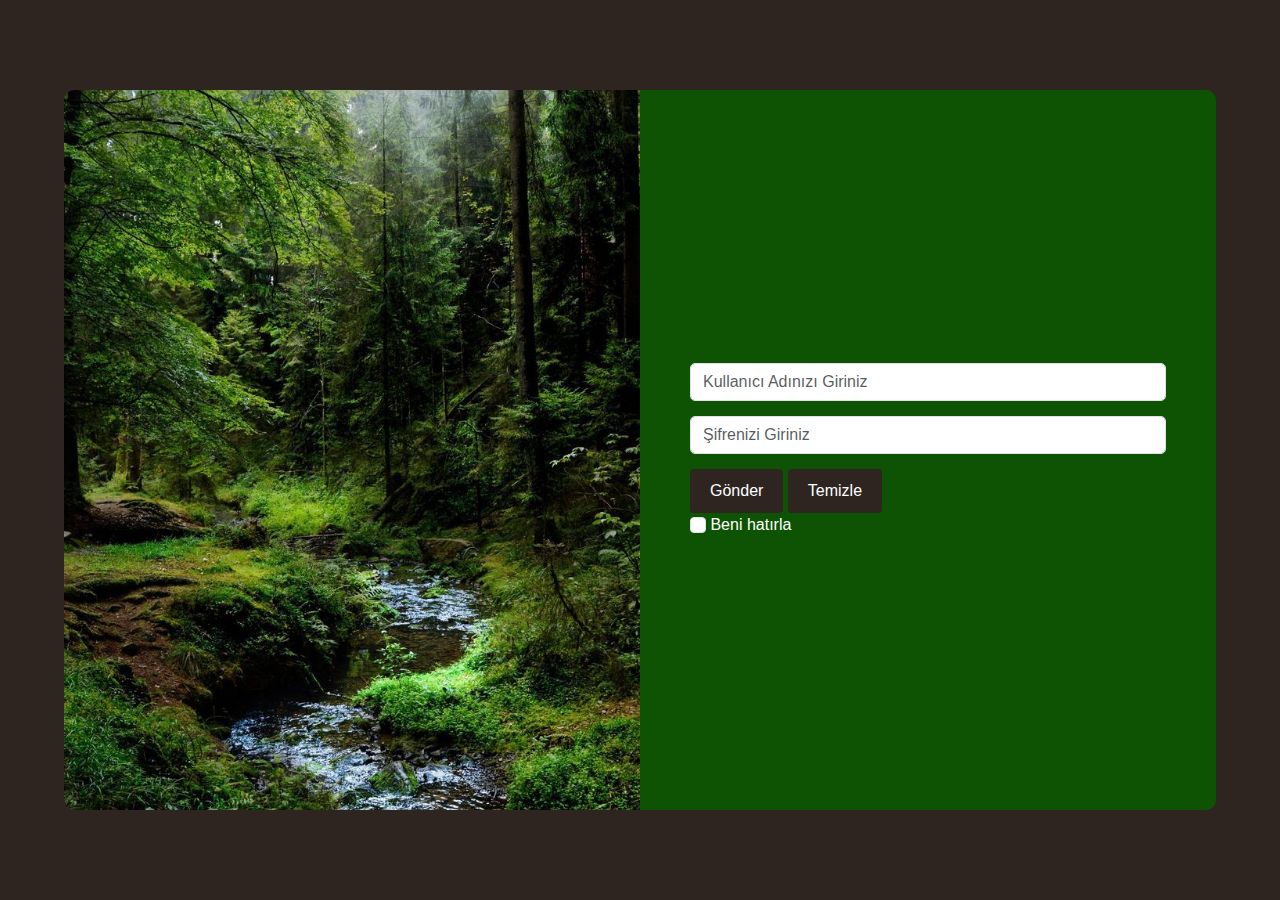
<file: index.html>
<!DOCTYPE html>
<html lang="tr">
<head>
  <meta charset="UTF-8">
  <meta name="viewport" content="width=device-width, initial-scale=1.0">
  <title>Giriş</title>
  <link href="https://cdn.jsdelivr.net/npm/bootstrap@5.0.2/dist/css/bootstrap.min.css" rel="stylesheet">
  <style>
    body {
      margin: 0;
      padding: 0;
      background-color: #2e2521;
      font-family: 'Arial', sans-serif;
    }

    .contact-container {
      display: flex;
      height: 100vh;
      justify-content: center; 
      align-items: center;
    }

    .panel-container {
      display: flex;
      width: 90%; 
      max-width: 1200px;
      height: 80%;
      border-radius: 10px; 
      overflow: hidden;
    }

    .left-panel {
      flex: 1;
      background-color: #3b342f;
      color: white;
      display: flex;
      flex-direction: column;
      justify-content: center;
      padding: 50px;
      position: relative;
    }

    .left-panel h1 {
      font-size: 40px;
      font-weight: bold;
      margin-bottom: 30px;
    }

    .left-panel p {
      margin: 5px 0;
    }

    .left-panel img {
      position: absolute;
      object-fit: cover;
      width: 100%;
      height: 100%;
      top: 0;
      left: 0;
    }

    .right-panel {
      flex: 1;
      background-color: #0e5303;
      display: flex;
      flex-direction: column;
      justify-content: center;
      padding: 50px;
    }

    .form-control, .form-select {
      margin-bottom: 15px;
      border-radius: 5px;
    }

    .btn-custom {
      background-color: #2e2521;
      color: white;
      border: none;
      padding: 10px 20px;
      border-radius: 4px;
    }

    @media (max-width: 768px) {
      .panel-container {
        flex-direction: column;
        width: 95%;
        height: auto;
      }

      .left-panel, .right-panel {
        padding: 20px;
      }

      .left-panel h1 {
        font-size: 24px;
      }

      .form-control, .form-select {
        font-size: 16px; 
      }

      .btn-custom {
        width: 100%; 
      }
    }
  </style>
</head>
<body>

<div class="contact-container">
  <div class="panel-container">
    <div class="left-panel">
      <img src="images/e0ca5146d8d3744fc8658c7d4b5e461a.jpg" alt="Logo">
   
    </div>

    <div class="right-panel">
      <form action="login.php" method="post">
        <input type="email" class="form-control" name="email" placeholder="Kullanıcı Adınızı Giriniz" required>
        <input type="password" class="form-control" name="password" placeholder="Şifrenizi Giriniz" required>
        <button type="submit" class="btn-custom">Gönder</button>
        <button type="reset" class="btn-custom">Temizle</button>
        <div class="form-group">
          <label for="rememberMe" class="form-check-label" style="color:white;" mt="3">
            <input type="checkbox" id="rememberMe" class="form-check-input"> Beni hatırla
          </label>
        </div>
      </form>
      
    </div>
  </div>
</div>

</body>
</html>
</file>
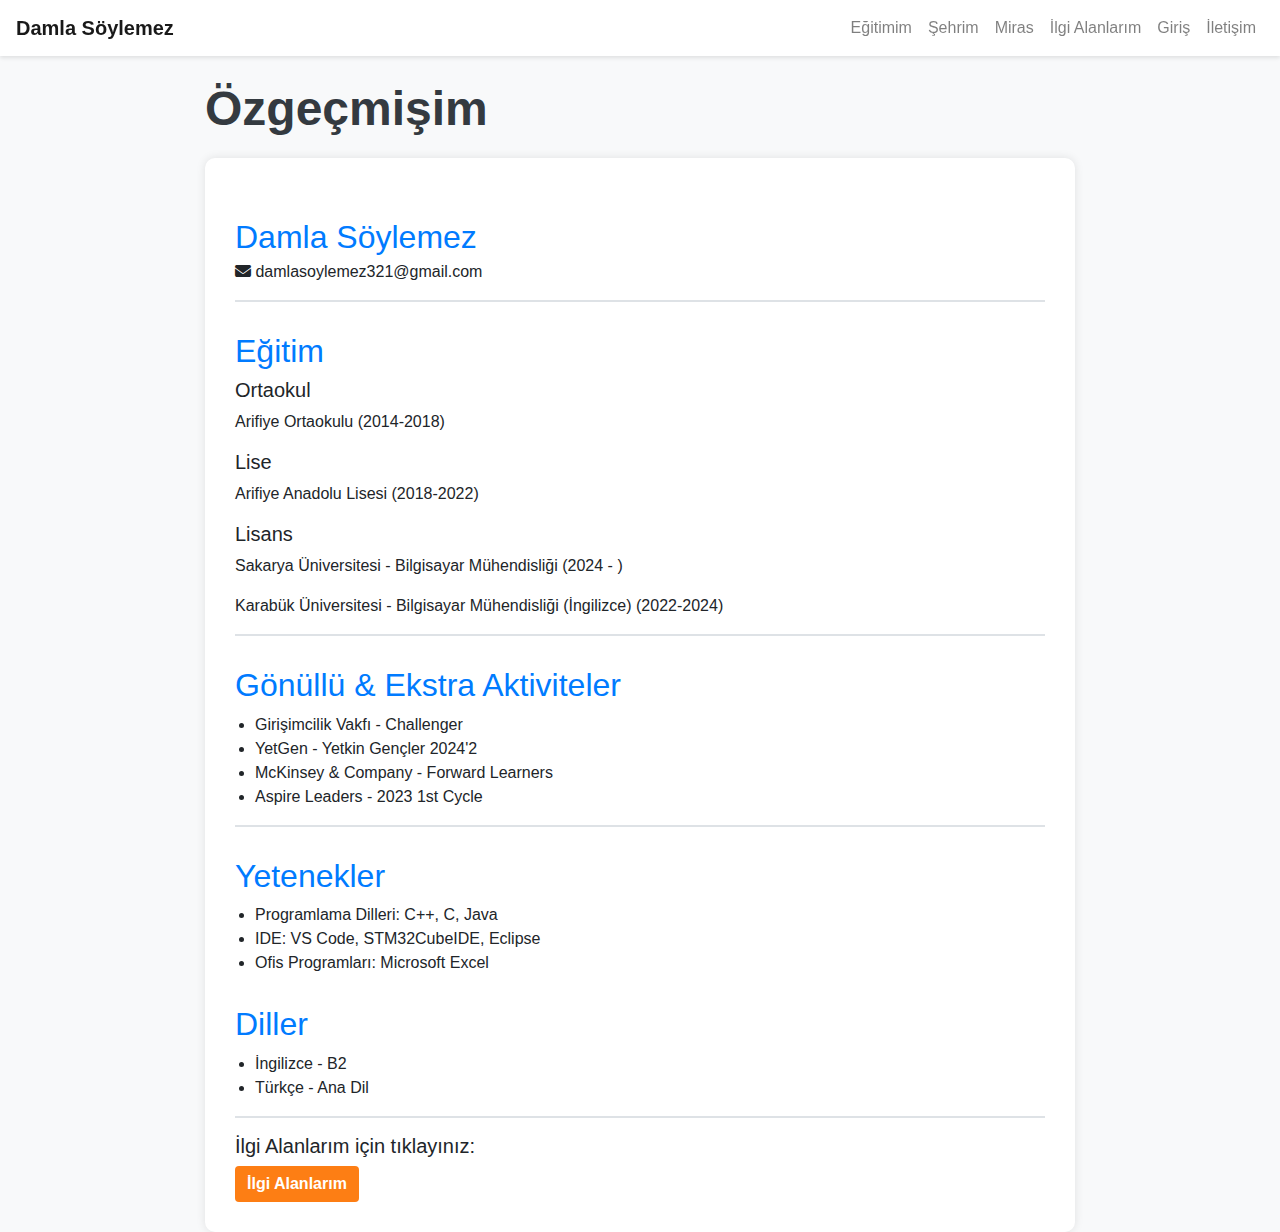
<file: egitimbilgilerim.html>
<!DOCTYPE html>
<html lang="tr">

<head>
  <meta charset="UTF-8" />
  <meta name="viewport" content="width=device-width, initial-scale=1.0" />
  <title>Eğitim Bilgilerim</title>
  <link rel="stylesheet" href="https://cdn.jsdelivr.net/npm/bootstrap@4.6.2/dist/css/bootstrap.min.css" />
  <link rel="stylesheet" href="https://cdnjs.cloudflare.com/ajax/libs/font-awesome/6.5.2/css/all.min.css" />
  <style>
    body {
      font-family: 'Segoe UI', sans-serif;
      background-color: #f8f9fa;
      padding-top: 80px;
    }

    .navbar {
      background-color: #ffffff;
      box-shadow: 0 2px 4px rgba(0, 0, 0, 0.1);
    }

    .container-sm {
      max-width: 900px;
    }

    .girisYazisi {
      font-size: 48px;
      font-weight: bold;
      color: #343a40;
      margin-bottom: 20px;
    }

    .maviDiv {
      background-color: #ffffff;
      border-radius: 10px;
      padding: 30px;
      box-shadow: 0 0 10px rgba(0, 0, 0, 0.1);
    }

    h2 {
      color: #007bff;
      margin-top: 30px;
    }

    hr {
      border-top: 2px solid #dee2e6;
    }

    ul {
      padding-left: 20px;
    }

    a.btn {
      background-color: #fd7e14;
      border: none;
      font-weight: bold;
    }

    a.btn:hover {
      background-color: #e06b10;
    }
  </style>
</head>

<body>
  <nav class="navbar fixed-top navbar-expand-lg navbar-light">
    <a class="navbar-brand font-weight-bold" href="hakkımda.html">Damla Söylemez</a>
    <button class="navbar-toggler" type="button" data-toggle="collapse" data-target="#navbarNavDropdown"
      aria-controls="navbarNavDropdown" aria-expanded="false" aria-label="Toggle navigation">
      <span class="navbar-toggler-icon"></span>
    </button>
    <div class="collapse navbar-collapse" id="navbarNavDropdown">
      <ul class="navbar-nav ml-auto">
        <li class="nav-item"><a class="nav-link" href="egitimbilgilerim.html">Eğitimim</a></li>
        <li class="nav-item"><a class="nav-link" href="memleketim.html">Şehrim</a></li>
        <li class="nav-item"><a class="nav-link" href="miras.html">Miras</a></li>
        <li class="nav-item"><a class="nav-link" href="hobilerim.html">İlgi Alanlarım</a></li>
        <li class="nav-item"><a class="nav-link" href="index.html">Giriş</a></li>
        <li class="nav-item"><a class="nav-link" href="iletisim.html">İletişim</a></li>
      </ul>
    </div>
  </nav>

  <div class="container-sm">
    <h1 class="girisYazisi">Özgeçmişim</h1>
    <div class="maviDiv">
      <header>
        <h2 class="mb-1">Damla Söylemez</h2>
        <p><i class="fas fa-envelope"></i> damlasoylemez321@gmail.com</p>
      </header>
      <hr>

      <section id="egitim">
        <h2>Eğitim</h2>
        <article>
          <h5>Ortaokul</h5>
          <p>Arifiye Ortaokulu (2014-2018)</p>
        </article>
        <article>
          <h5>Lise</h5>
          <p>Arifiye Anadolu Lisesi (2018-2022)</p>
        </article>
        <article>
          <h5>Lisans</h5>
          <p>Sakarya Üniversitesi - Bilgisayar Mühendisliği (2024 - )</p>
          <p>Karabük Üniversitesi - Bilgisayar Mühendisliği (İngilizce) (2022-2024)</p>
        </article>
      </section>
      <hr>

      <section id="extracurricular">
        <h2>Gönüllü & Ekstra Aktiviteler</h2>
        <ul>
          <li>Girişimcilik Vakfı - Challenger</li>
          <li>YetGen - Yetkin Gençler 2024'2</li>
          <li>McKinsey & Company - Forward Learners</li>
          <li>Aspire Leaders - 2023 1st Cycle</li>
        </ul>
      </section>
      <hr>

      <section id="Yetenekler">
        <h2>Yetenekler</h2>
        <ul>
          <li>Programlama Dilleri: C++, C, Java</li>
          <li>IDE: VS Code, STM32CubeIDE, Eclipse</li>
          <li>Ofis Programları: Microsoft Excel</li>
        </ul>
      </section>

      <section id="diller">
        <h2>Diller</h2>
        <ul>
          <li>İngilizce - B2</li>
          <li>Türkçe - Ana Dil</li>
        </ul>
      </section>
      <hr>

      <h5>İlgi Alanlarım için tıklayınız:</h5>
      <a href="hobilerim.html" class="btn btn-primary">İlgi Alanlarım</a>
    </div>
  </div>

  <script src="https://cdn.jsdelivr.net/npm/jquery@3.5.1/dist/jquery.slim.min.js"></script>
  <script src="https://cdn.jsdelivr.net/npm/popper.js@1.16.1/dist/umd/popper.min.js"></script>
  <script src="https://cdn.jsdelivr.net/npm/bootstrap@4.6.2/dist/js/bootstrap.min.js"></script>
</body>

</html>
</file>
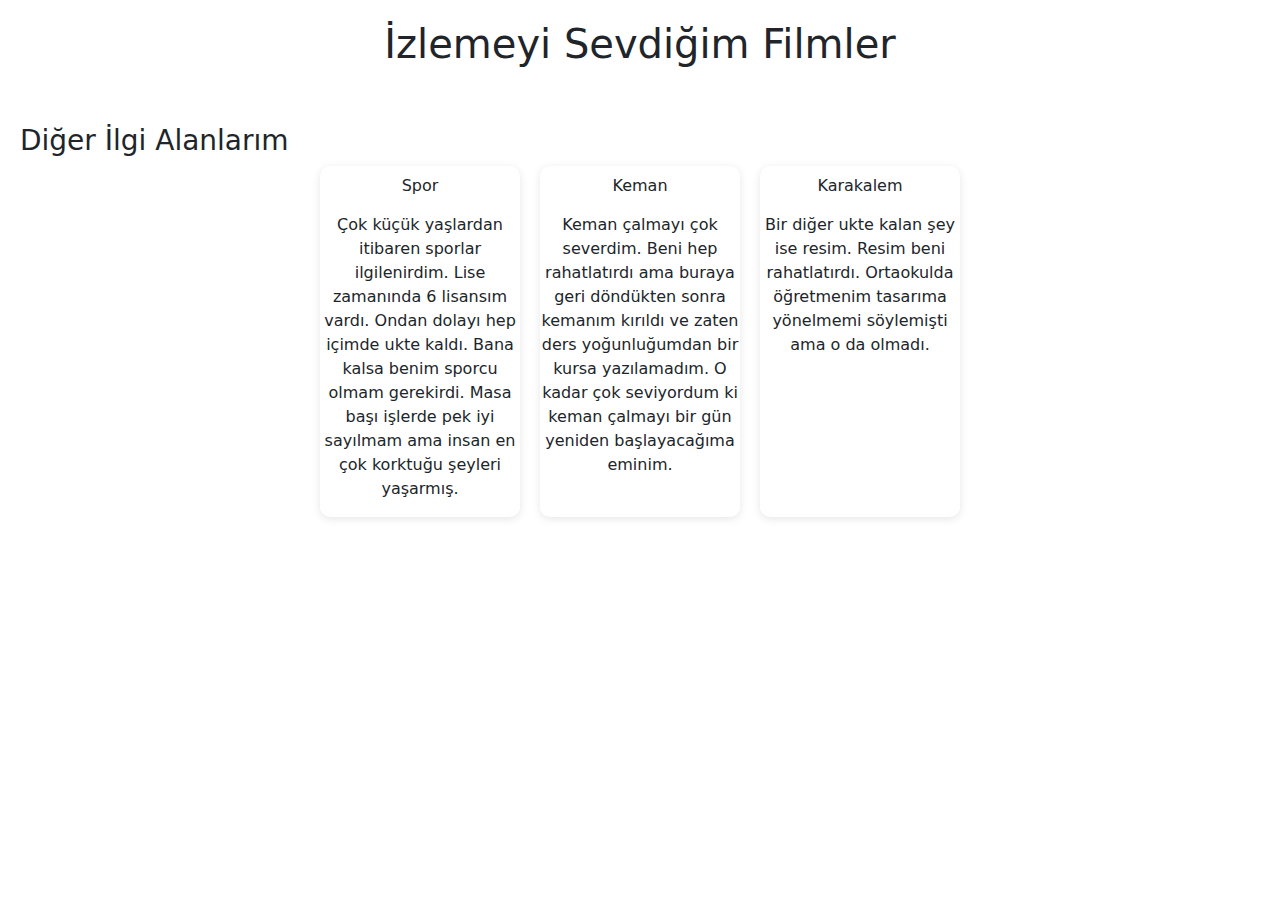
<file: hobilerim.html>
<!DOCTYPE html>
<html lang="tr">

<head>
    <meta charset="UTF-8">
    <title>İlgi Alanlarım - Filmler</title>
    <style>
        body {
            font-family: Arial, sans-serif;
            background-color: #f4f4f4;
            padding: 20px;
            color: #333;
        }

        h1 {
            text-align: center;
            color: #2c3e50;
        }

        .film-kutulari {
            display: flex;
            flex-wrap: wrap;
            justify-content: center;
            gap: 20px;
        }

        .film-karti {
            background-color: white;
            width: 200px;
            border-radius: 10px;
            box-shadow: 0 2px 8px rgba(0, 0, 0, 0.1);
            overflow: hidden;
            text-align: center;
        }

        .film-karti img {
            width: 100%;
            height: auto;
        }

        .film-karti h3 {
            font-size: 16px;
            padding: 10px;
        }
    </style>
    <link href="https://cdn.jsdelivr.net/npm/bootstrap@5.3.0/dist/css/bootstrap.min.css" rel="stylesheet">

</head>

<body>
    <h1>İzlemeyi Sevdiğim Filmler</h1>
    <div id="film-listesi" class="film-kutulari"></div>
    <br><br>
    <h3>Diğer İlgi Alanlarım</h3>
    <div class="film-kutulari">
        <div class="film-karti">
            <h3>Spor</h3>
            <p>Çok küçük yaşlardan itibaren sporlar ilgilenirdim. Lise zamanında 6 lisansım vardı.
                Ondan dolayı hep içimde ukte kaldı. Bana kalsa benim sporcu olmam gerekirdi. Masa
                başı işlerde pek iyi sayılmam ama insan en çok korktuğu şeyleri yaşarmış.</p>
        </div>

        <div class="film-karti">
            <h3>Keman</h3>
            <p>Keman çalmayı çok severdim. Beni hep rahatlatırdı ama buraya geri döndükten sonra kemanım kırıldı ve
                zaten ders yoğunluğumdan bir kursa yazılamadım. O kadar çok seviyordum ki keman çalmayı bir gün yeniden
                başlayacağıma eminim.</p>
        </div>

        <div class="film-karti">
            <h3>Karakalem</h3>
            <p>Bir diğer ukte kalan şey ise resim. Resim beni rahatlatırdı. Ortaokulda öğretmenim tasarıma yönelmemi
                söylemişti ama o da olmadı.
            </p>
        </div>
    </div>
    <script>
        const API_KEY = '5649ec92281fea0df0958713ff2fa8e0';
        const API_URL = `https://api.themoviedb.org/3/movie/popular?api_key=${API_KEY}&language=tr-TR&page=1`;

        fetch(API_URL)
            .then(response => response.json())
            .then(data => {
                const filmListesi = document.getElementById("film-listesi");

                data.results.forEach(film => {
                    const filmDiv = document.createElement("div");
                    filmDiv.classList.add("film-karti");

                    filmDiv.innerHTML = `
            <img src="https://image.tmdb.org/t/p/w500${film.poster_path}" alt="${film.title}">
            <h3>${film.title}</h3>
          `;

                    filmListesi.appendChild(filmDiv);
                });
            })
            .catch(error => {
                console.error("Hata oluştu:", error);
            });
    </script>
</body>

</html>
</file>
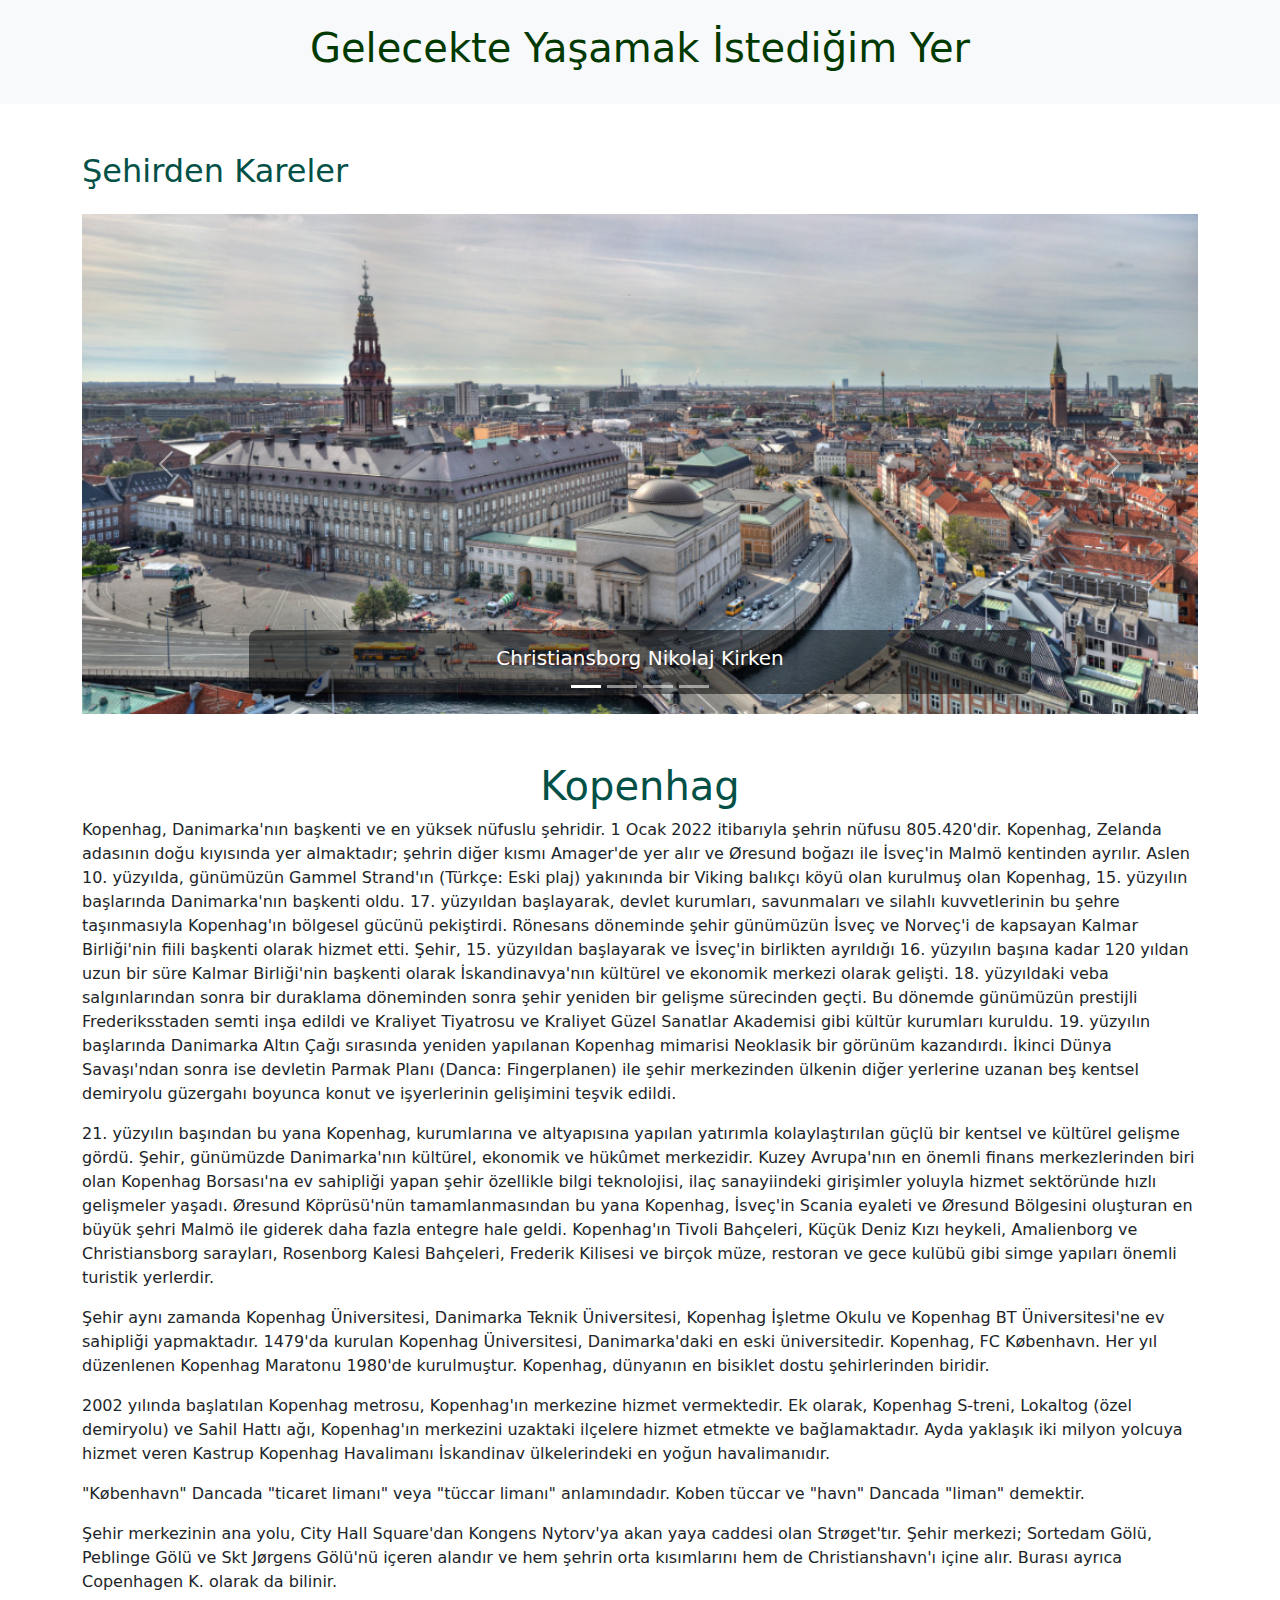
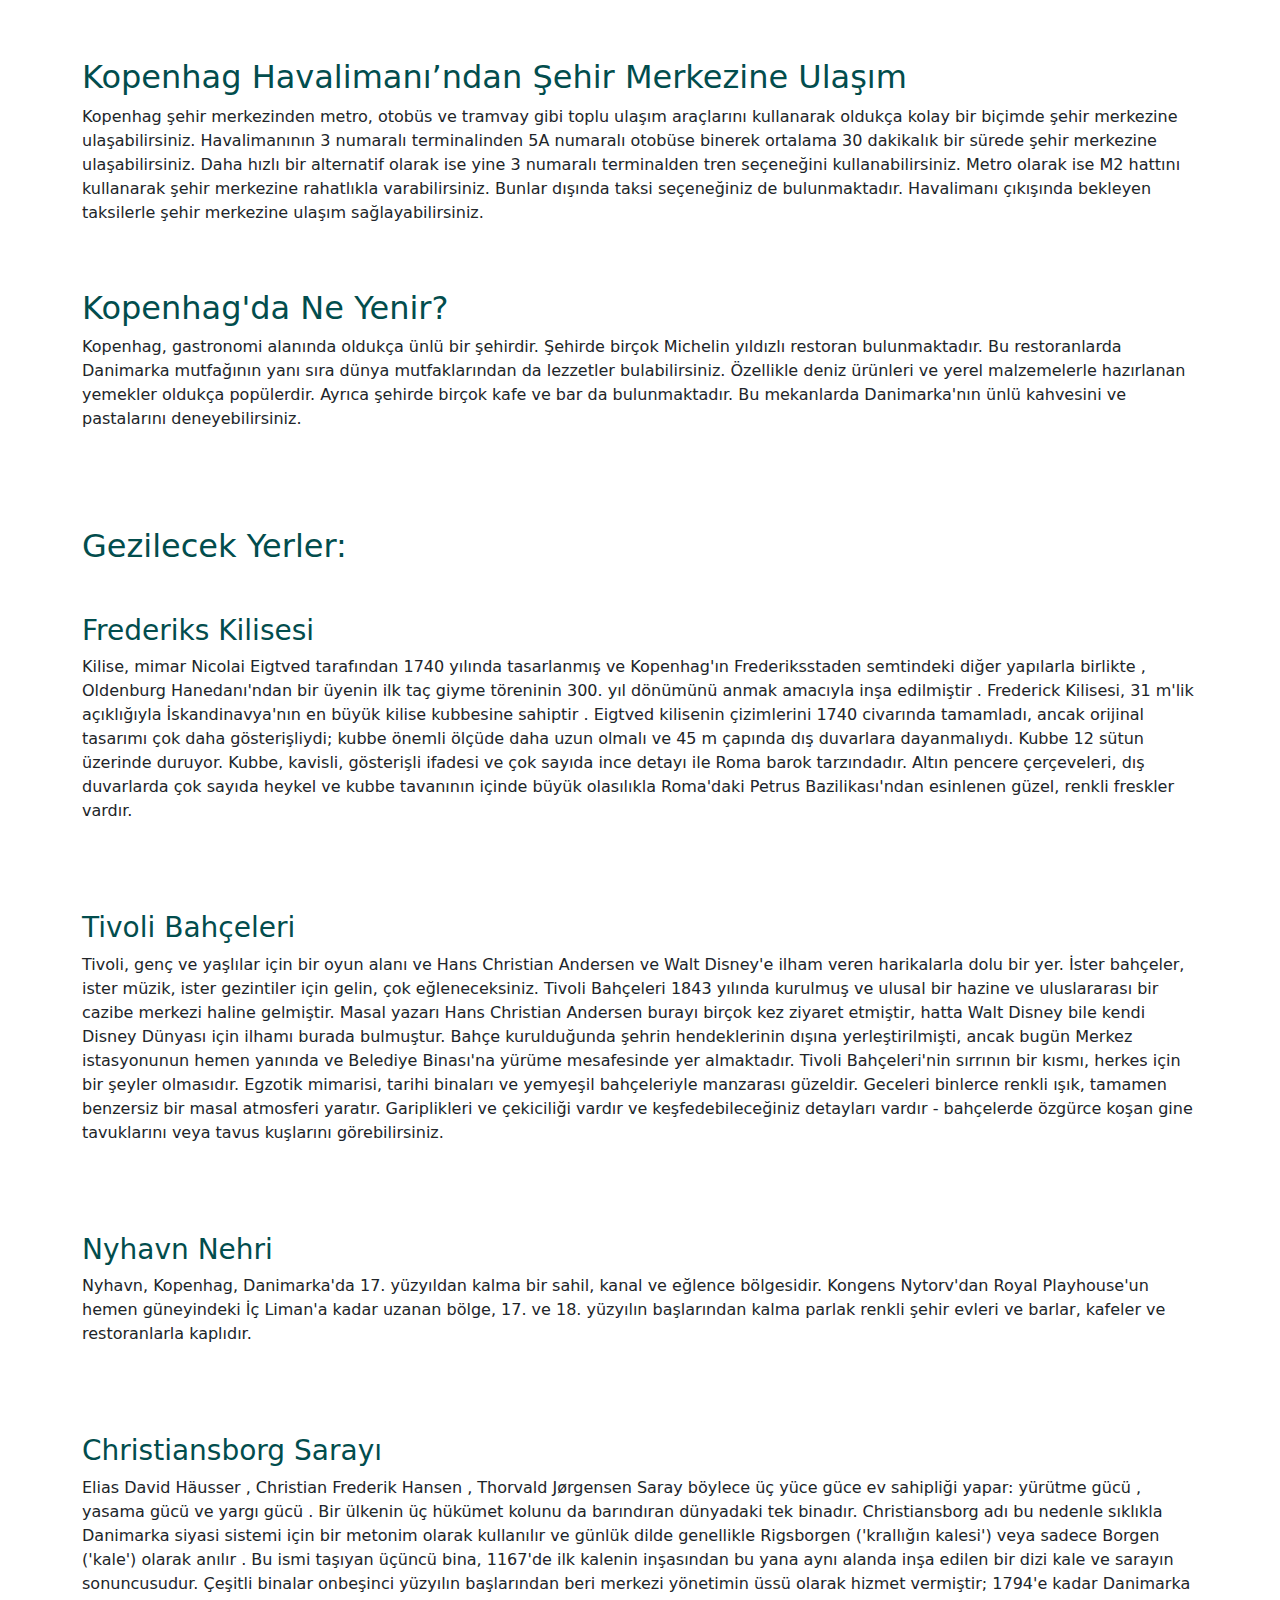
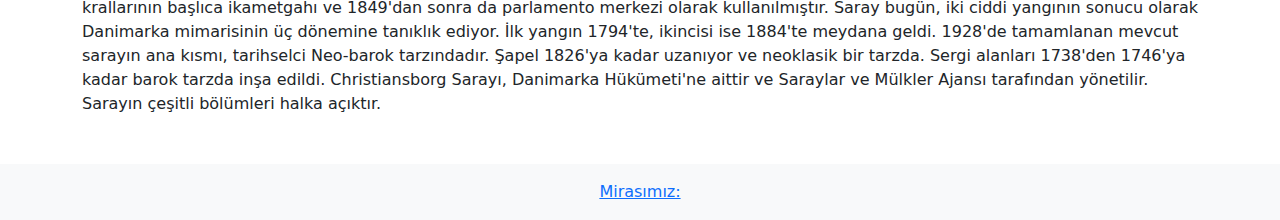
<file: memleketim.html>
<!DOCTYPE html>
<html lang="tr">

<head>
    <meta charset="UTF-8">
    <meta name="viewport" content="width=device-width, initial-scale=1.0">
    <title>Gelecekte Yaşamak İstediğim Yer</title>

    <link href="https://cdn.jsdelivr.net/npm/bootstrap@5.3.0/dist/css/bootstrap.min.css" rel="stylesheet">

    <style>
        .carousel-item img {
            height: 500px;
            object-fit: cover;
            cursor: pointer;
        }

        .carousel-caption {
            background-color: rgba(0, 0, 0, 0.5);
            padding: 1rem;
            border-radius: 0.5rem;
        }

        .carousel-caption h5 {
            color: white;
        }

        html {
            scroll-behavior: smooth;
        }
    </style>
</head>

<body>
    <header class="header text-center p-4 bg-light">
        <h1 style="color:rgb(1, 58, 1)">Gelecekte Yaşamak İstediğim Yer</h1>
    </header>

    <main class="main container my-5">


        <section class="gallery-section">
            <h2 class="mb-4" style="color: rgb(3, 81, 70);">Şehirden Kareler</h2>
            <div id="carouselExampleCaptions" class="carousel slide" data-bs-ride="carousel">
                <div class="carousel-indicators">
                    <button type="button" data-bs-target="#carouselExampleCaptions" data-bs-slide-to="0" class="active"
                        aria-current="true" aria-label="Slide 1"></button>
                    <button type="button" data-bs-target="#carouselExampleCaptions" data-bs-slide-to="1"
                        aria-label="Slide 2"></button>
                    <button type="button" data-bs-target="#carouselExampleCaptions" data-bs-slide-to="2"
                        aria-label="Slide 3"></button>
                    <button type="button" data-bs-target="#carouselExampleCaptions" data-bs-slide-to="3"
                        aria-label="Slide 4"></button>
                </div>
                <div class="carousel-inner">
                    <div class="carousel-item active">
                        <img src="images/Christiansborg_fra_Nikolaj_Kirken.jpg" class="d-block w-100"
                            alt="Christiansborg" onclick="scrollToSection('christiansborg')">
                        <div class="carousel-caption">
                            <h5>Christiansborg Nikolaj Kirken</h5>
                        </div>
                    </div>
                    <div class="carousel-item">
                        <img src="images/Frederiks-Kirke.jpg" class="d-block w-100" alt="Frederiks"
                            onclick="scrollToSection('frederiks')">
                        <div class="carousel-caption">
                            <h5>Frederiks-Kirke</h5>
                        </div>
                    </div>
                    <div class="carousel-item">
                        <img src="images/kopenhag-nehir-nyhavn.jpg" class="d-block w-100" alt="Nyhavn"
                            onclick="scrollToSection('nyhavn')">
                        <div class="carousel-caption">
                            <h5>Nyhavn</h5>
                        </div>
                    </div>
                    <div class="carousel-item">
                        <img src="images/5ef20ccf8398c71a37ffed503d2923d6-Tivoli Gardens amusement park Copenhagen.jpeg"
                            class="d-block w-100" alt="Tivoli" onclick="scrollToSection('tivoli')">
                        <div class="carousel-caption">
                            <h5>Tivoli Gardens</h5>
                        </div>
                    </div>
                </div>
                <button class="carousel-control-prev" type="button" data-bs-target="#carouselExampleCaptions"
                    data-bs-slide="prev">
                    <span class="carousel-control-prev-icon" aria-hidden="true"></span>
                    <span class="visually-hidden">Önceki</span>
                </button>
                <button class="carousel-control-next" type="button" data-bs-target="#carouselExampleCaptions"
                    data-bs-slide="next">
                    <span class="carousel-control-next-icon" aria-hidden="true"></span>
                    <span class="visually-hidden">Sonraki</span>
                </button>
            </div>
            <br><br>
        </section>
        <section id="genelbilgi" class="info-section mb-5">
            <h1 style="color:rgb(3, 81, 70); text-align: center;">Kopenhag</h1>
            <p>Kopenhag, Danimarka'nın başkenti ve en yüksek nüfuslu şehridir. 1 Ocak 2022 itibarıyla şehrin nüfusu
                805.420'dir. Kopenhag, Zelanda adasının doğu kıyısında yer almaktadır; şehrin diğer kısmı Amager'de yer
                alır ve Øresund boğazı ile İsveç'in Malmö kentinden ayrılır.
                Aslen 10. yüzyılda, günümüzün Gammel Strand'ın (Türkçe: Eski plaj) yakınında bir Viking balıkçı köyü
                olan kurulmuş olan Kopenhag, 15. yüzyılın başlarında Danimarka'nın başkenti oldu. 17. yüzyıldan
                başlayarak, devlet kurumları, savunmaları ve silahlı kuvvetlerinin bu şehre taşınmasıyla Kopenhag'ın
                bölgesel gücünü pekiştirdi. Rönesans döneminde şehir günümüzün İsveç ve Norveç'i de kapsayan Kalmar
                Birliği'nin fiili başkenti olarak hizmet etti. Şehir, 15. yüzyıldan başlayarak ve İsveç'in birlikten
                ayrıldığı 16. yüzyılın başına kadar 120 yıldan uzun bir süre Kalmar Birliği'nin başkenti olarak
                İskandinavya'nın kültürel ve ekonomik merkezi olarak gelişti. 18. yüzyıldaki veba salgınlarından sonra
                bir duraklama döneminden sonra şehir yeniden bir gelişme sürecinden geçti. Bu dönemde günümüzün
                prestijli Frederiksstaden semti inşa edildi ve Kraliyet Tiyatrosu ve Kraliyet Güzel Sanatlar Akademisi
                gibi kültür kurumları kuruldu. 19. yüzyılın başlarında Danimarka Altın Çağı sırasında yeniden yapılanan
                Kopenhag mimarisi Neoklasik bir görünüm kazandırdı. İkinci Dünya Savaşı'ndan sonra ise devletin Parmak
                Planı (Danca: Fingerplanen) ile şehir merkezinden ülkenin diğer yerlerine uzanan beş kentsel demiryolu
                güzergahı boyunca konut ve işyerlerinin gelişimini teşvik edildi.
           </p>
           <p>
                21. yüzyılın başından bu yana Kopenhag, kurumlarına ve altyapısına yapılan yatırımla kolaylaştırılan
                güçlü bir kentsel ve kültürel gelişme gördü. Şehir, günümüzde Danimarka'nın kültürel, ekonomik ve
                hükûmet merkezidir. Kuzey Avrupa'nın en önemli finans merkezlerinden biri olan Kopenhag Borsası'na ev
                sahipliği yapan şehir özellikle bilgi teknolojisi, ilaç sanayiindeki girişimler yoluyla hizmet
                sektöründe hızlı gelişmeler yaşadı. Øresund Köprüsü'nün tamamlanmasından bu yana Kopenhag, İsveç'in
                Scania eyaleti ve Øresund Bölgesini oluşturan en büyük şehri Malmö ile giderek daha fazla entegre hale
                geldi. Kopenhag'ın Tivoli Bahçeleri, Küçük Deniz Kızı heykeli, Amalienborg ve Christiansborg sarayları,
                Rosenborg Kalesi Bahçeleri, Frederik Kilisesi ve birçok müze, restoran ve gece kulübü gibi simge
                yapıları önemli turistik yerlerdir.
           </p>
           <p>
                Şehir aynı zamanda Kopenhag Üniversitesi, Danimarka Teknik Üniversitesi, Kopenhag İşletme Okulu ve
                Kopenhag BT Üniversitesi'ne ev sahipliği yapmaktadır. 1479'da kurulan Kopenhag Üniversitesi,
                Danimarka'daki en eski üniversitedir. Kopenhag, FC København. Her yıl düzenlenen Kopenhag Maratonu
                1980'de kurulmuştur. Kopenhag, dünyanın en bisiklet dostu şehirlerinden biridir.
            </p>
            <p>
                2002 yılında başlatılan Kopenhag metrosu, Kopenhag'ın merkezine hizmet vermektedir. Ek olarak, Kopenhag
                S-treni, Lokaltog (özel demiryolu) ve Sahil Hattı ağı, Kopenhag'ın merkezini uzaktaki ilçelere hizmet
                etmekte ve bağlamaktadır. Ayda yaklaşık iki milyon yolcuya hizmet veren Kastrup Kopenhag Havalimanı
                İskandinav ülkelerindeki en yoğun havalimanıdır.
            </p>
            <p>
                "København" Dancada "ticaret limanı" veya "tüccar limanı" anlamındadır. Koben tüccar ve "havn" Dancada
                "liman" demektir.
            </p>
            <p>
                Şehir merkezinin ana yolu, City Hall Square'dan Kongens Nytorv'ya akan yaya caddesi olan Strøget'tır.
                Şehir merkezi; Sortedam Gölü, Peblinge Gölü ve Skt Jørgens Gölü'nü içeren alandır ve hem şehrin orta
                kısımlarını hem de Christianshavn'ı içine alır. Burası ayrıca Copenhagen K. olarak da bilinir.
            </p>
            <br><br>

            <h2 style="color:rgb(2, 77, 77)"> Kopenhag Havalimanı’ndan Şehir Merkezine Ulaşım</h2>
            <p>Kopenhag şehir merkezinden metro, otobüs ve tramvay gibi toplu ulaşım araçlarını kullanarak oldukça
                kolay bir biçimde şehir merkezine ulaşabilirsiniz. Havalimanının 3 numaralı terminalinden 5A numaralı
                otobüse binerek ortalama 30 dakikalık bir sürede şehir merkezine ulaşabilirsiniz.

                Daha hızlı bir alternatif olarak ise yine 3 numaralı terminalden tren seçeneğini kullanabilirsiniz.
                Metro olarak ise M2 hattını kullanarak şehir merkezine rahatlıkla varabilirsiniz. Bunlar dışında taksi
                seçeneğiniz de bulunmaktadır.
                Havalimanı çıkışında bekleyen taksilerle şehir merkezine ulaşım sağlayabilirsiniz.

            </p>
            <br><br>
            <h2 style="color:rgb(2, 77, 77)">Kopenhag'da Ne Yenir?</h2>
            <p> Kopenhag, gastronomi alanında oldukça ünlü bir şehirdir. Şehirde birçok Michelin yıldızlı restoran
                bulunmaktadır. Bu restoranlarda Danimarka mutfağının yanı sıra dünya mutfaklarından da lezzetler
                bulabilirsiniz. Özellikle deniz ürünleri ve yerel malzemelerle hazırlanan yemekler oldukça popülerdir.
                Ayrıca şehirde birçok kafe ve bar da bulunmaktadır. Bu mekanlarda Danimarka'nın ünlü kahvesini ve
                pastalarını deneyebilirsiniz.
            </p>
        </section>
        <br><br>
        <h2 style="color:rgb(2, 77, 77)">Gezilecek Yerler:</h2>

        <section id="frederiks" class="info-section mt-5">
            <h3 style="color:rgb(2, 77, 77)">Frederiks Kilisesi</h3>
            <p>Kilise, mimar Nicolai Eigtved tarafından 1740 yılında tasarlanmış ve Kopenhag'ın Frederiksstaden
                semtindeki diğer yapılarla birlikte , Oldenburg Hanedanı'ndan bir üyenin ilk taç giyme töreninin 300.
                yıl dönümünü anmak amacıyla inşa edilmiştir .

                Frederick Kilisesi, 31 m'lik açıklığıyla İskandinavya'nın en büyük kilise kubbesine sahiptir . Eigtved
                kilisenin çizimlerini 1740 civarında tamamladı, ancak orijinal tasarımı çok daha gösterişliydi; kubbe
                önemli ölçüde daha uzun olmalı ve 45 m çapında dış duvarlara dayanmalıydı. Kubbe 12 sütun üzerinde
                duruyor. Kubbe, kavisli, gösterişli ifadesi ve çok sayıda ince detayı ile Roma barok tarzındadır.
                Altın pencere çerçeveleri, dış duvarlarda çok sayıda heykel ve kubbe tavanının içinde büyük olasılıkla
                Roma'daki Petrus Bazilikası'ndan esinlenen güzel, renkli freskler vardır.

            </p>
        </section>
        <br><br>
        <section id="tivoli" class="info-section mt-4">
            <h3 style="color:rgb(2, 77, 77)">Tivoli Bahçeleri</h3>
            <p>Tivoli, genç ve yaşlılar için bir oyun alanı ve Hans Christian Andersen ve Walt Disney'e ilham veren
                harikalarla dolu bir yer. İster bahçeler, ister müzik, ister gezintiler için gelin, çok eğleneceksiniz.

                Tivoli Bahçeleri 1843 yılında kurulmuş ve ulusal bir hazine ve uluslararası bir cazibe merkezi haline
                gelmiştir. Masal yazarı Hans Christian Andersen burayı birçok kez ziyaret etmiştir, hatta Walt Disney
                bile kendi Disney Dünyası için ilhamı burada bulmuştur. Bahçe kurulduğunda şehrin hendeklerinin dışına
                yerleştirilmişti, ancak bugün Merkez istasyonunun hemen yanında ve Belediye Binası'na yürüme mesafesinde
                yer almaktadır.

                Tivoli Bahçeleri'nin sırrının bir kısmı, herkes için bir şeyler olmasıdır. Egzotik mimarisi, tarihi
                binaları ve yemyeşil bahçeleriyle manzarası güzeldir. Geceleri binlerce renkli ışık, tamamen benzersiz
                bir masal atmosferi yaratır. Gariplikleri ve çekiciliği vardır ve keşfedebileceğiniz detayları vardır -
                bahçelerde özgürce koşan gine tavuklarını veya tavus kuşlarını görebilirsiniz. </p>
        </section>
        <br><br>
        <section id="nyhavn" class="info-section mt-4">
            <h3 style="color:rgb(2, 77, 77)">Nyhavn Nehri</h3>
            <p>Nyhavn, Kopenhag, Danimarka'da 17. yüzyıldan kalma bir sahil, kanal ve eğlence bölgesidir. Kongens
                Nytorv'dan Royal Playhouse'un hemen güneyindeki İç Liman'a kadar uzanan bölge, 17. ve 18. yüzyılın
                başlarından kalma parlak renkli şehir evleri ve barlar, kafeler ve restoranlarla kaplıdır.</p>
        </section>
        <br><br>
        <section id="christiansborg" class="info-section mt-4">
            <h3 style="color:rgb(2, 77, 77)">Christiansborg Sarayı</h3>
            <p> Elias David Häusser , Christian Frederik Hansen , Thorvald Jørgensen
                Saray böylece üç yüce güce ev sahipliği yapar: yürütme gücü , yasama gücü ve yargı gücü . Bir ülkenin üç
                hükümet kolunu da barındıran dünyadaki tek binadır. Christiansborg adı bu nedenle sıklıkla Danimarka
                siyasi sistemi için bir metonim olarak kullanılır ve günlük dilde genellikle Rigsborgen ('krallığın
                kalesi') veya sadece Borgen ('kale') olarak anılır . 

                Bu ismi taşıyan üçüncü bina, 1167'de ilk kalenin inşasından bu yana aynı alanda inşa edilen bir dizi
                kale ve sarayın sonuncusudur. Çeşitli binalar onbeşinci yüzyılın başlarından beri merkezi yönetimin üssü
                olarak hizmet vermiştir; 1794'e kadar Danimarka krallarının başlıca ikametgahı ve 1849'dan sonra da
                parlamento merkezi olarak kullanılmıştır.

                Saray bugün, iki ciddi yangının sonucu olarak Danimarka mimarisinin üç dönemine tanıklık ediyor. İlk
                yangın 1794'te, ikincisi ise 1884'te meydana geldi. 1928'de tamamlanan mevcut sarayın ana kısmı,
                tarihselci Neo-barok tarzındadır. Şapel 1826'ya kadar uzanıyor ve neoklasik bir tarzda. Sergi alanları
                1738'den 1746'ya kadar barok tarzda inşa edildi.

                Christiansborg Sarayı, Danimarka Hükümeti'ne aittir ve Saraylar ve Mülkler Ajansı tarafından yönetilir.
                Sarayın çeşitli bölümleri halka açıktır.</p>
        </section>
    </main>

    <footer class="footerpart text-center p-3 bg-light">
        <a href="miras.html" target="_blank">
            <p class="mb-0">Mirasımız:</p>
        </a>
    </footer>
    <script src="https://cdn.jsdelivr.net/npm/bootstrap@5.3.0/dist/js/bootstrap.bundle.min.js"></script>

    <script>
        function scrollToSection(id) {
            const element = document.getElementById(id);
            if (element) {
                element.scrollIntoView({ behavior: 'smooth' });
            }
        }
    </script>
</body>

</html>
</file>
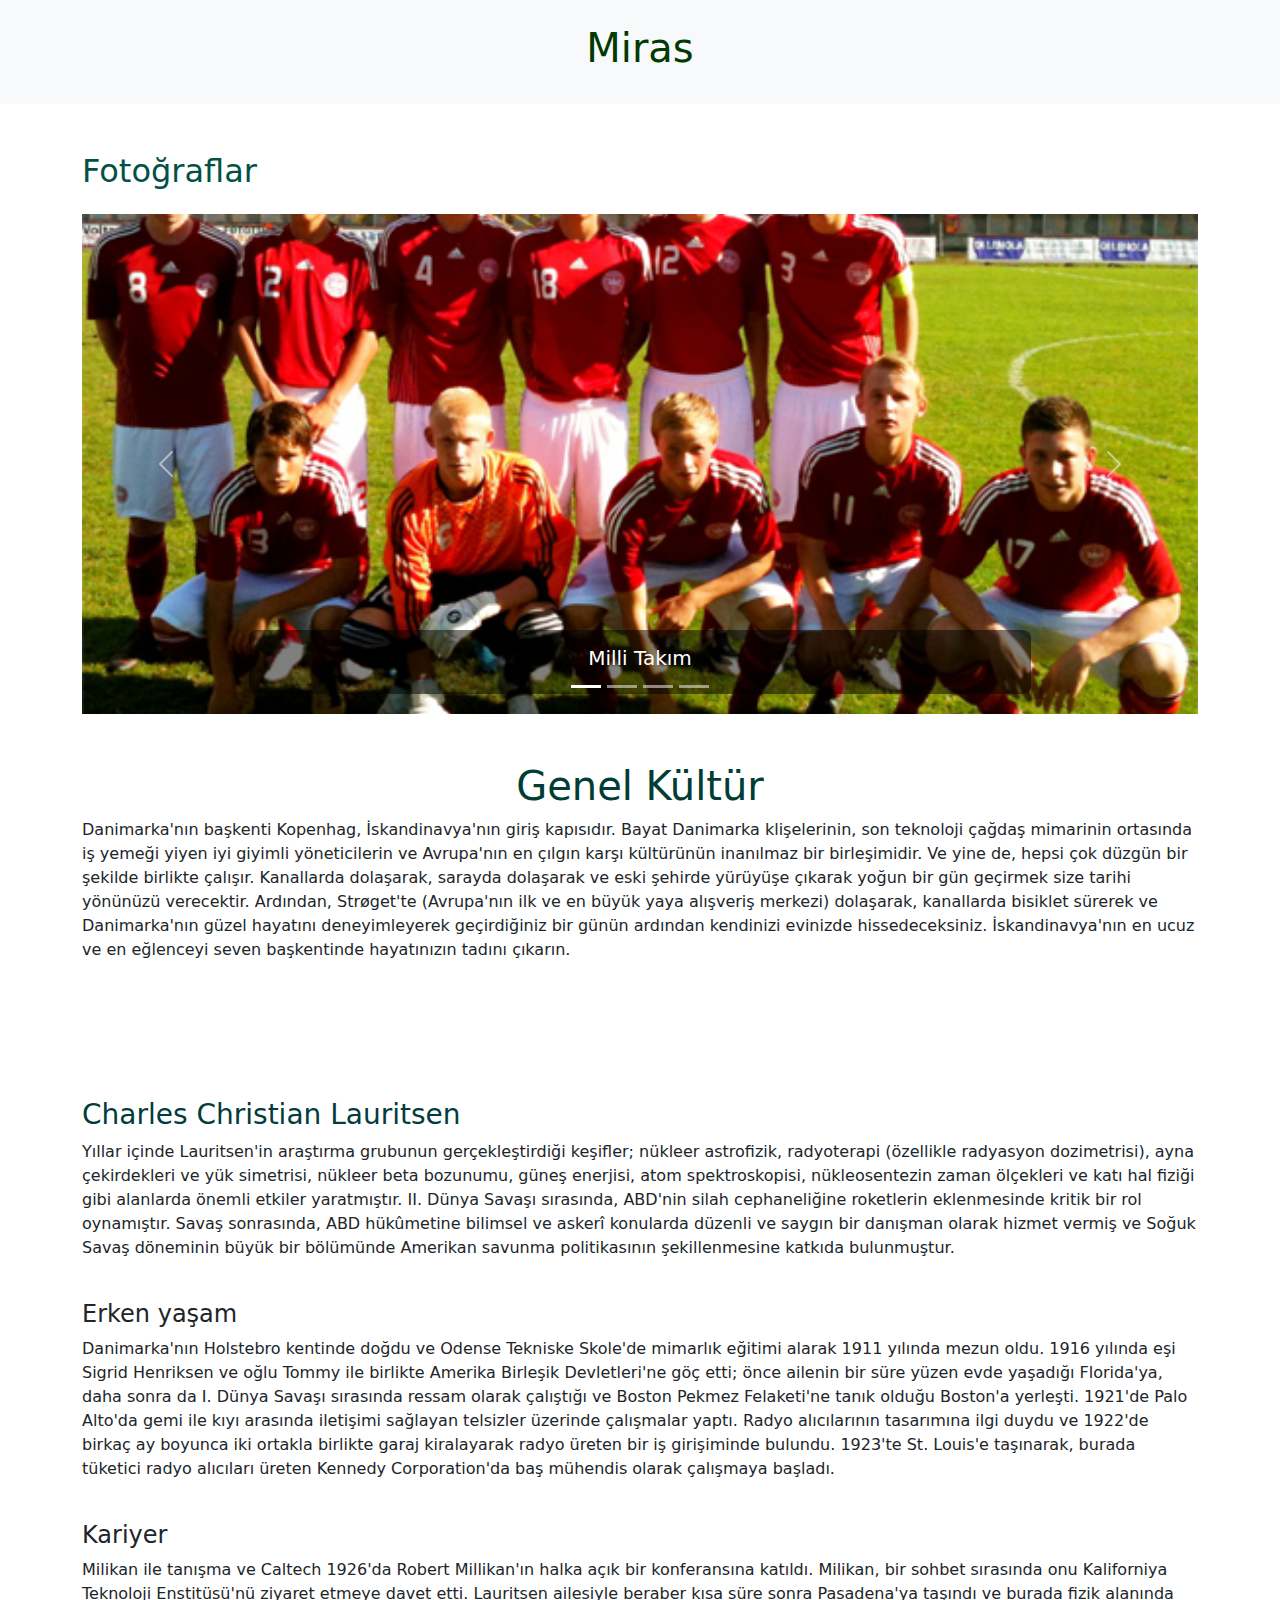
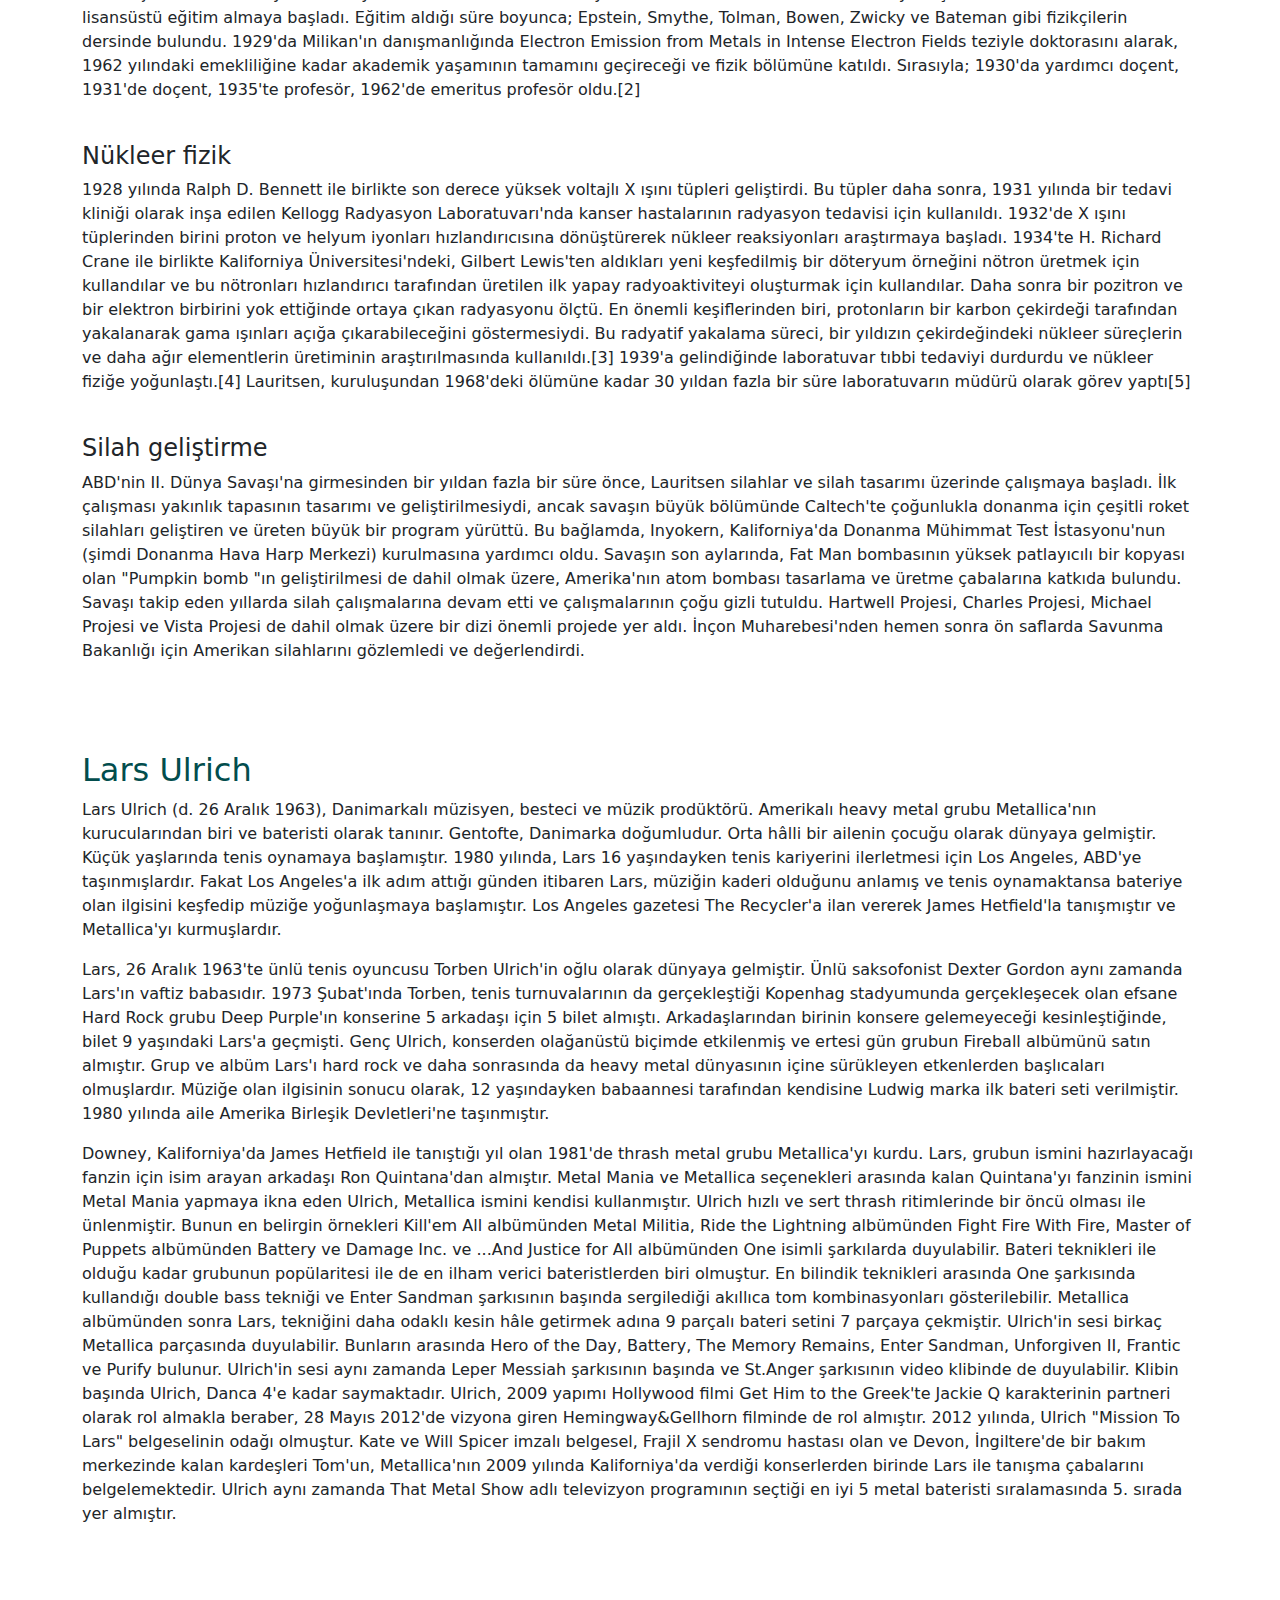
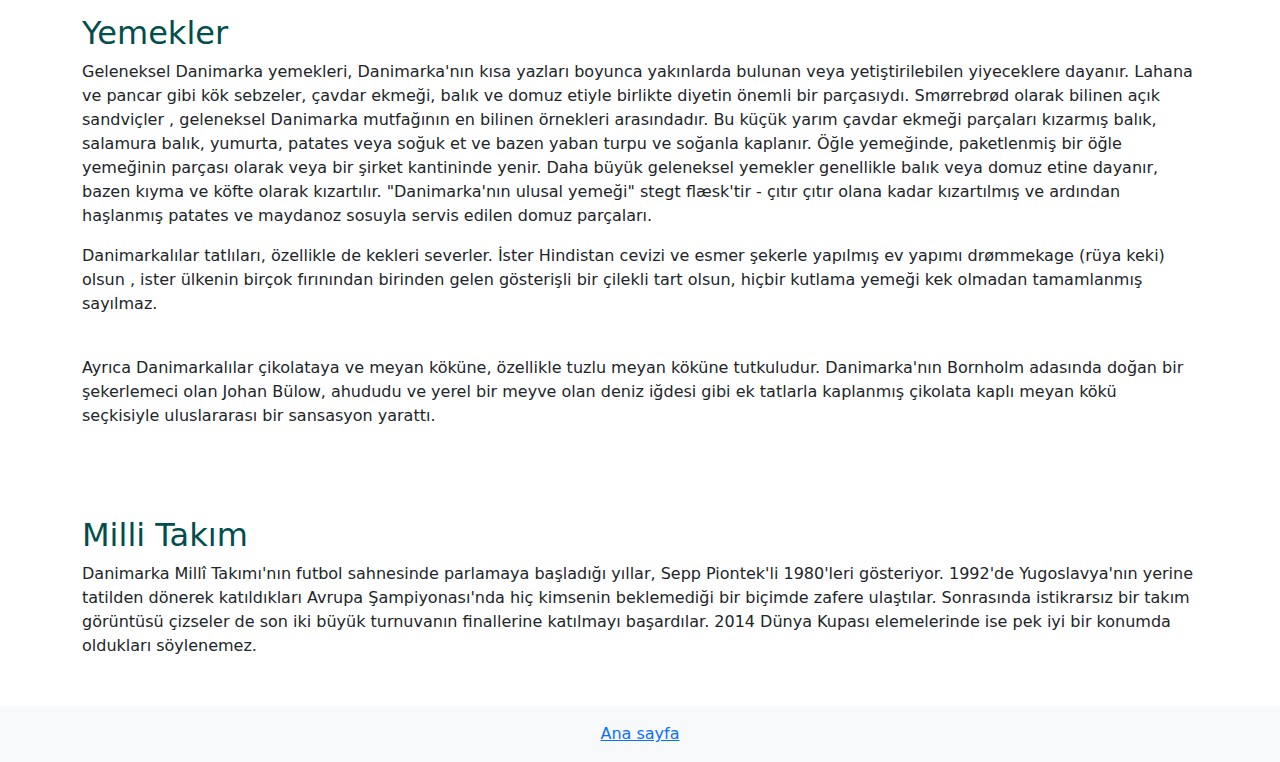
<file: miras.html>
<!DOCTYPE html>
<html lang="tr">

<head>
    <meta charset="UTF-8">
    <meta name="viewport" content="width=device-width, initial-scale=1.0">
    <title>Miras</title>

    <!-- Bootstrap CSS -->
    <link href="https://cdn.jsdelivr.net/npm/bootstrap@5.3.0/dist/css/bootstrap.min.css" rel="stylesheet">

    <style>
       .carousel-item img {
    width: 400px;
    height: 500px;
    object-fit: cover;
    object-position: center;
    cursor: pointer;
}

        .carousel-caption {
            background-color: rgba(0, 0, 0, 0.5);
            padding: 1rem;
            border-radius: 0.5rem;
        }

        .carousel-caption h5 {
            color: white;
        }

        html {
            scroll-behavior: smooth;
        }
    </style>
</head>

<body>
    <header class="header text-center p-4 bg-light">
        <h1 style="color:rgb(1, 58, 1)">Miras</h1>
    </header>

    <main class="main container my-5">


        <section class="gallery-section">
            <h2 class="mb-4" style="color: rgb(3, 81, 70);">Fotoğraflar</h2>
            <div id="carouselExampleCaptions" class="carousel slide" data-bs-ride="carousel">
                <div class="carousel-indicators">
                    <button type="button" data-bs-target="#carouselExampleCaptions" data-bs-slide-to="0" class="active"
                        aria-current="true" aria-label="Slide 1"></button>
                    <button type="button" data-bs-target="#carouselExampleCaptions" data-bs-slide-to="1"
                        aria-label="Slide 2"></button>
                    <button type="button" data-bs-target="#carouselExampleCaptions" data-bs-slide-to="2"
                        aria-label="Slide 3"></button>
                    <button type="button" data-bs-target="#carouselExampleCaptions" data-bs-slide-to="3"
                        aria-label="Slide 4"></button>
                </div>
                <div class="carousel-inner">
                    <div class="carousel-item active">
                        <img src="images/B-Danimarka.jpg" class="d-block w-100" alt="Futbol"
                            onclick="scrollToSection('Futbol')">
                        <div class="carousel-caption">
                            <h5>Milli Takım</h5>
                        </div>
                    </div>
                    <div class="carousel-item">
                        <img src="images/img_1190.webp" class="d-block w-100" alt="Yemekler"
                            onclick="scrollToSection('Yemekler')">
                        <div class="carousel-caption">
                            <h5>Yemekler</h5>
                        </div>
                    </div>
                    <div class="carousel-item">
                        <img src="images/220.gif" class="d-block w-100" alt="Charles"
                            onclick="scrollToSection('Charles')">
                        <div class="carousel-caption">
                            <h5>Charles Lauritsen</h5>
                        </div>
                    </div>
                    <div class="carousel-item">
                        <img src="images/Metallica-Lars-Ulrich.jpg" class="d-block w-100" alt="metallica"
                            onclick="scrollToSection('metallica')">
                        <div class="carousel-caption">
                            <h5>Lars Ulrich</h5>
                        </div>
                    </div>
                </div>
                <button class="carousel-control-prev" type="button" data-bs-target="#carouselExampleCaptions"
                    data-bs-slide="prev">
                    <span class="carousel-control-prev-icon" aria-hidden="true"></span>
                    <span class="visually-hidden">Önceki</span>
                </button>
                <button class="carousel-control-next" type="button" data-bs-target="#carouselExampleCaptions"
                    data-bs-slide="next">
                    <span class="carousel-control-next-icon" aria-hidden="true"></span>
                    <span class="visually-hidden">Sonraki</span>
                </button>
            </div>
            <br><br>
        </section>
        <section id="genelbilgi" class="info-section mb-5">
            <h1 style="color:rgb(2, 61, 53); text-align: center;">Genel Kültür</h1>
            <p>Danimarka'nın başkenti Kopenhag, İskandinavya'nın giriş kapısıdır. Bayat Danimarka klişelerinin, son
                teknoloji çağdaş mimarinin ortasında iş yemeği yiyen iyi giyimli yöneticilerin ve Avrupa'nın en çılgın
                karşı kültürünün inanılmaz bir birleşimidir. Ve yine de, hepsi çok düzgün bir şekilde birlikte çalışır.
                Kanallarda dolaşarak, sarayda dolaşarak ve eski şehirde yürüyüşe çıkarak yoğun bir gün geçirmek size
                tarihi yönünüzü verecektir. Ardından, Strøget'te (Avrupa'nın ilk ve en büyük yaya alışveriş merkezi)
                dolaşarak, kanallarda bisiklet sürerek ve Danimarka'nın güzel hayatını deneyimleyerek geçirdiğiniz bir
                günün ardından kendinizi evinizde hissedeceksiniz. İskandinavya'nın en ucuz ve en eğlenceyi seven
                başkentinde hayatınızın tadını çıkarın.
            </p>

            <br><br>


            <section id="Charles" class="info-section mt-5">
                <br>
                <h3 style="color:rgb(2, 60, 60)">Charles Christian Lauritsen </h2>
                    
                        <p> Yıllar içinde Lauritsen'in araştırma grubunun gerçekleştirdiği keşifler; nükleer astrofizik,
                            radyoterapi
                            (özellikle radyasyon dozimetrisi), ayna çekirdekleri ve yük simetrisi, nükleer beta
                            bozunumu, güneş
                            enerjisi, atom spektroskopisi, nükleosentezin zaman ölçekleri ve katı hal fiziği gibi
                            alanlarda
                            önemli etkiler yaratmıştır. II. Dünya Savaşı sırasında, ABD'nin silah cephaneliğine
                            roketlerin
                            eklenmesinde kritik bir rol oynamıştır. Savaş sonrasında, ABD hükûmetine bilimsel ve askerî
                            konularda düzenli ve saygın bir danışman olarak hizmet vermiş ve Soğuk Savaş döneminin büyük
                            bir
                            bölümünde Amerikan savunma politikasının şekillenmesine katkıda bulunmuştur.
                        </p>
                        <br>
                        <h4>Erken yaşam</h4>
                        <p>
                            Danimarka'nın Holstebro kentinde doğdu ve Odense Tekniske Skole'de mimarlık eğitimi alarak
                            1911
                            yılında mezun oldu. 1916 yılında eşi Sigrid Henriksen ve oğlu Tommy ile birlikte Amerika
                            Birleşik
                            Devletleri'ne göç etti; önce ailenin bir süre yüzen evde yaşadığı Florida'ya, daha sonra da
                            I. Dünya
                            Savaşı sırasında ressam olarak çalıştığı ve Boston Pekmez Felaketi'ne tanık olduğu Boston'a
                            yerleşti. 1921'de Palo Alto'da gemi ile kıyı arasında iletişimi sağlayan telsizler üzerinde
                            çalışmalar yaptı. Radyo alıcılarının tasarımına ilgi duydu ve 1922'de birkaç ay boyunca iki
                            ortakla
                            birlikte garaj kiralayarak radyo üreten bir iş girişiminde bulundu. 1923'te St. Louis'e
                            taşınarak,
                            burada tüketici radyo alıcıları üreten Kennedy Corporation'da baş mühendis olarak çalışmaya
                            başladı.
                        </p><br>
                        <h4>Kariyer</h4>
                        <p>

                            Milikan ile tanışma ve Caltech
                            1926'da Robert Millikan'ın halka açık bir konferansına katıldı. Milikan, bir sohbet
                            sırasında onu
                            Kaliforniya Teknoloji Enstitüsü'nü ziyaret etmeye davet etti. Lauritsen ailesiyle beraber
                            kısa süre
                            sonra Pasadena'ya taşındı ve burada fizik alanında lisansüstü eğitim almaya başladı. Eğitim
                            aldığı
                            süre boyunca; Epstein, Smythe, Tolman, Bowen, Zwicky ve Bateman gibi fizikçilerin dersinde
                            bulundu.
                            1929'da Milikan'ın danışmanlığında Electron Emission from Metals in Intense Electron Fields
                            teziyle
                            doktorasını alarak, 1962 yılındaki emekliliğine kadar akademik yaşamının tamamını geçireceği
                            ve
                            fizik bölümüne katıldı. Sırasıyla; 1930'da yardımcı doçent, 1931'de doçent, 1935'te
                            profesör,
                            1962'de emeritus profesör oldu.[2]
                        </p><br>
                        <h4>Nükleer fizik</h4>
                        <p>
                            1928 yılında Ralph D. Bennett ile birlikte son derece yüksek voltajlı X ışını tüpleri
                            geliştirdi. Bu
                            tüpler daha sonra, 1931 yılında bir tedavi kliniği olarak inşa edilen Kellogg Radyasyon
                            Laboratuvarı'nda kanser hastalarının radyasyon tedavisi için kullanıldı. 1932'de X ışını
                            tüplerinden
                            birini proton ve helyum iyonları hızlandırıcısına dönüştürerek nükleer reaksiyonları
                            araştırmaya
                            başladı. 1934'te H. Richard Crane ile birlikte Kaliforniya Üniversitesi'ndeki, Gilbert
                            Lewis'ten
                            aldıkları yeni keşfedilmiş bir döteryum örneğini nötron üretmek için kullandılar ve bu
                            nötronları
                            hızlandırıcı tarafından üretilen ilk yapay radyoaktiviteyi oluşturmak için kullandılar. Daha
                            sonra
                            bir pozitron ve bir elektron birbirini yok ettiğinde ortaya çıkan radyasyonu ölçtü. En
                            önemli
                            keşiflerinden biri, protonların bir karbon çekirdeği tarafından yakalanarak gama ışınları
                            açığa
                            çıkarabileceğini göstermesiydi. Bu radyatif yakalama süreci, bir yıldızın çekirdeğindeki
                            nükleer
                            süreçlerin ve daha ağır elementlerin üretiminin araştırılmasında kullanıldı.[3] 1939'a
                            gelindiğinde
                            laboratuvar tıbbi tedaviyi durdurdu ve nükleer fiziğe yoğunlaştı.[4] Lauritsen, kuruluşundan
                            1968'deki ölümüne kadar 30 yıldan fazla bir süre laboratuvarın müdürü olarak görev yaptı[5]
                        </p><br>
                        <h4>Silah geliştirme</h4>
                        <p>
                            ABD'nin II. Dünya Savaşı'na girmesinden bir yıldan fazla bir süre önce, Lauritsen silahlar
                            ve silah
                            tasarımı üzerinde çalışmaya başladı. İlk çalışması yakınlık tapasının tasarımı ve
                            geliştirilmesiydi,
                            ancak savaşın büyük bölümünde Caltech'te çoğunlukla donanma için çeşitli roket silahları
                            geliştiren
                            ve üreten büyük bir program yürüttü. Bu bağlamda, Inyokern, Kaliforniya'da Donanma Mühimmat
                            Test
                            İstasyonu'nun (şimdi Donanma Hava Harp Merkezi) kurulmasına yardımcı oldu. Savaşın son
                            aylarında,
                            Fat Man bombasının yüksek patlayıcılı bir kopyası olan "Pumpkin bomb "ın geliştirilmesi de
                            dahil
                            olmak üzere, Amerika'nın atom bombası tasarlama ve üretme çabalarına katkıda bulundu. Savaşı
                            takip
                            eden yıllarda silah çalışmalarına devam etti ve çalışmalarının çoğu gizli tutuldu. Hartwell
                            Projesi,
                            Charles Projesi, Michael Projesi ve Vista Projesi de dahil olmak üzere bir dizi önemli
                            projede yer
                            aldı. İnçon Muharebesi'nden hemen sonra ön saflarda Savunma Bakanlığı için Amerikan
                            silahlarını
                            gözlemledi ve değerlendirdi.
                        </p>
            </section>
            <br><br>
            <section id="metallica" class="info-section mt-4">
                <h2 style="color:rgb(2, 77, 77)">Lars Ulrich</h2>
                <p>Lars Ulrich (d. 26 Aralık 1963), Danimarkalı müzisyen, besteci ve müzik prodüktörü. Amerikalı heavy
                    metal grubu Metallica'nın kurucularından biri ve bateristi olarak tanınır. Gentofte, Danimarka
                    doğumludur. Orta hâlli bir ailenin çocuğu olarak dünyaya gelmiştir. Küçük yaşlarında tenis oynamaya
                    başlamıştır. 1980 yılında, Lars 16 yaşındayken tenis kariyerini ilerletmesi için Los Angeles, ABD'ye
                    taşınmışlardır. Fakat Los Angeles'a ilk adım attığı günden itibaren Lars, müziğin kaderi olduğunu
                    anlamış ve tenis oynamaktansa bateriye olan ilgisini keşfedip müziğe yoğunlaşmaya başlamıştır. Los
                    Angeles gazetesi The Recycler'a ilan vererek James Hetfield'la tanışmıştır ve Metallica'yı
                    kurmuşlardır. </p>
                <p>Lars, 26 Aralık 1963'te ünlü tenis oyuncusu Torben Ulrich'in oğlu olarak dünyaya gelmiştir. Ünlü
                    saksofonist Dexter Gordon aynı zamanda Lars'ın vaftiz babasıdır. 1973 Şubat'ında Torben, tenis
                    turnuvalarının da gerçekleştiği Kopenhag stadyumunda gerçekleşecek olan efsane Hard Rock grubu Deep
                    Purple'ın konserine 5 arkadaşı için 5 bilet almıştı. Arkadaşlarından birinin konsere gelemeyeceği
                    kesinleştiğinde, bilet 9 yaşındaki Lars'a geçmişti. Genç Ulrich, konserden olağanüstü biçimde
                    etkilenmiş ve ertesi gün grubun Fireball albümünü satın almıştır. Grup ve albüm Lars'ı hard rock ve
                    daha sonrasında da heavy metal dünyasının içine sürükleyen etkenlerden başlıcaları olmuşlardır.
                    Müziğe olan ilgisinin sonucu olarak, 12 yaşındayken babaannesi tarafından kendisine Ludwig marka ilk
                    bateri seti verilmiştir. 1980 yılında aile Amerika Birleşik Devletleri'ne taşınmıştır.</p>
                <p>Downey, Kaliforniya'da James Hetfield ile tanıştığı yıl olan 1981'de thrash metal grubu Metallica'yı
                    kurdu. Lars, grubun ismini hazırlayacağı fanzin için isim arayan arkadaşı Ron Quintana'dan almıştır.
                    Metal Mania ve Metallica seçenekleri arasında kalan Quintana'yı fanzinin ismini Metal Mania yapmaya
                    ikna eden Ulrich, Metallica ismini kendisi kullanmıştır. Ulrich hızlı ve sert thrash ritimlerinde
                    bir öncü olması ile ünlenmiştir. Bunun en belirgin örnekleri Kill'em All albümünden Metal Militia,
                    Ride the Lightning albümünden Fight Fire With Fire, Master of Puppets albümünden Battery ve Damage
                    Inc. ve ...And Justice for All albümünden One isimli şarkılarda duyulabilir. Bateri teknikleri ile
                    olduğu kadar grubunun popülaritesi ile de en ilham verici bateristlerden biri olmuştur. En bilindik
                    teknikleri arasında One şarkısında kullandığı double bass tekniği ve Enter Sandman şarkısının
                    başında sergilediği akıllıca tom kombinasyonları gösterilebilir. Metallica albümünden sonra Lars,
                    tekniğini daha odaklı kesin hâle getirmek adına 9 parçalı bateri setini 7 parçaya çekmiştir.

                    Ulrich'in sesi birkaç Metallica parçasında duyulabilir. Bunların arasında Hero of the Day, Battery,
                    The Memory Remains, Enter Sandman, Unforgiven II, Frantic ve Purify bulunur. Ulrich'in sesi aynı
                    zamanda Leper Messiah şarkısının başında ve St.Anger şarkısının video klibinde de duyulabilir.
                    Klibin başında Ulrich, Danca 4'e kadar saymaktadır.

                    Ulrich, 2009 yapımı Hollywood filmi Get Him to the Greek'te Jackie Q karakterinin partneri olarak
                    rol almakla beraber, 28 Mayıs 2012'de vizyona giren Hemingway&Gellhorn filminde de rol almıştır.

                    2012 yılında, Ulrich "Mission To Lars" belgeselinin odağı olmuştur. Kate ve Will Spicer imzalı
                    belgesel, Frajil X sendromu hastası olan ve Devon, İngiltere'de bir bakım merkezinde kalan
                    kardeşleri Tom'un, Metallica'nın 2009 yılında Kaliforniya'da verdiği konserlerden birinde Lars ile
                    tanışma çabalarını belgelemektedir.

                    Ulrich aynı zamanda That Metal Show adlı televizyon programının seçtiği en iyi 5 metal bateristi
                    sıralamasında 5. sırada yer almıştır.</p>
            </section>
            <br><br>
            <section id="Yemekler" class="info-section mt-4">
                <h2 style="color:rgb(2, 77, 77)">Yemekler</h2>
                <p>Geleneksel Danimarka yemekleri, Danimarka'nın kısa yazları boyunca yakınlarda bulunan veya
                    yetiştirilebilen yiyeceklere dayanır. Lahana ve pancar gibi kök sebzeler, çavdar ekmeği, balık ve
                    domuz etiyle birlikte diyetin önemli bir parçasıydı. Smørrebrød olarak bilinen açık sandviçler ,
                    geleneksel Danimarka mutfağının en bilinen örnekleri arasındadır.
                    Bu küçük yarım çavdar ekmeği parçaları kızarmış balık, salamura balık, yumurta, patates veya soğuk
                    et ve bazen yaban turpu ve soğanla kaplanır. Öğle yemeğinde, paketlenmiş bir öğle yemeğinin parçası
                    olarak veya bir şirket kantininde yenir. Daha büyük geleneksel yemekler genellikle balık veya domuz
                    etine dayanır, bazen kıyma ve köfte olarak kızartılır. "Danimarka'nın ulusal yemeği" stegt flæsk'tir
                    - çıtır çıtır olana kadar kızartılmış ve ardından haşlanmış patates ve maydanoz sosuyla servis
                    edilen domuz parçaları.
                </p>
                <p>Danimarkalılar tatlıları, özellikle de kekleri severler. İster Hindistan cevizi ve esmer şekerle
                    yapılmış ev yapımı drømmekage (rüya keki) olsun , ister ülkenin birçok fırınından birinden gelen
                    gösterişli bir çilekli tart olsun, hiçbir kutlama yemeği kek olmadan tamamlanmış sayılmaz.</p>
                    <br>
                    <p>Ayrıca Danimarkalılar çikolataya ve meyan köküne, özellikle tuzlu meyan köküne tutkuludur.
                    Danimarka'nın Bornholm adasında doğan bir şekerlemeci olan Johan Bülow, ahududu ve yerel bir meyve
                    olan deniz iğdesi gibi ek tatlarla kaplanmış çikolata kaplı meyan kökü seçkisiyle uluslararası bir
                    sansasyon yarattı.</p>
            </section>
            <br><br>
            <section id="Futbol" class="info-section mt-4">
                <h2 style="color:rgb(2, 77, 77)">Milli Takım</h2>
                <p> Danimarka Millî Takımı'nın futbol sahnesinde parlamaya başladığı yıllar, Sepp Piontek'li 1980'leri
                    gösteriyor. 1992'de Yugoslavya'nın yerine tatilden dönerek katıldıkları Avrupa Şampiyonası'nda hiç
                    kimsenin beklemediği bir biçimde zafere ulaştılar. Sonrasında istikrarsız bir takım görüntüsü
                    çizseler de son iki büyük turnuvanın finallerine katılmayı başardılar. 2014 Dünya Kupası
                    elemelerinde ise pek iyi bir konumda oldukları söylenemez.</p>
            </section>
    </main>

    <footer class="footerpart text-center p-3 bg-light">
        <a href="hakkımda.html" target="_blank">
            <p class="mb-0">Ana sayfa</p>
        </a>
    </footer>
    <script src="https://cdn.jsdelivr.net/npm/bootstrap@5.3.0/dist/js/bootstrap.bundle.min.js"></script>

    <script>
        function scrollToSection(id) {
            const element = document.getElementById(id);
            if (element) {
                element.scrollIntoView({ behavior: 'smooth' });
            }
        }
    </script>
</body>
</html>
</file>
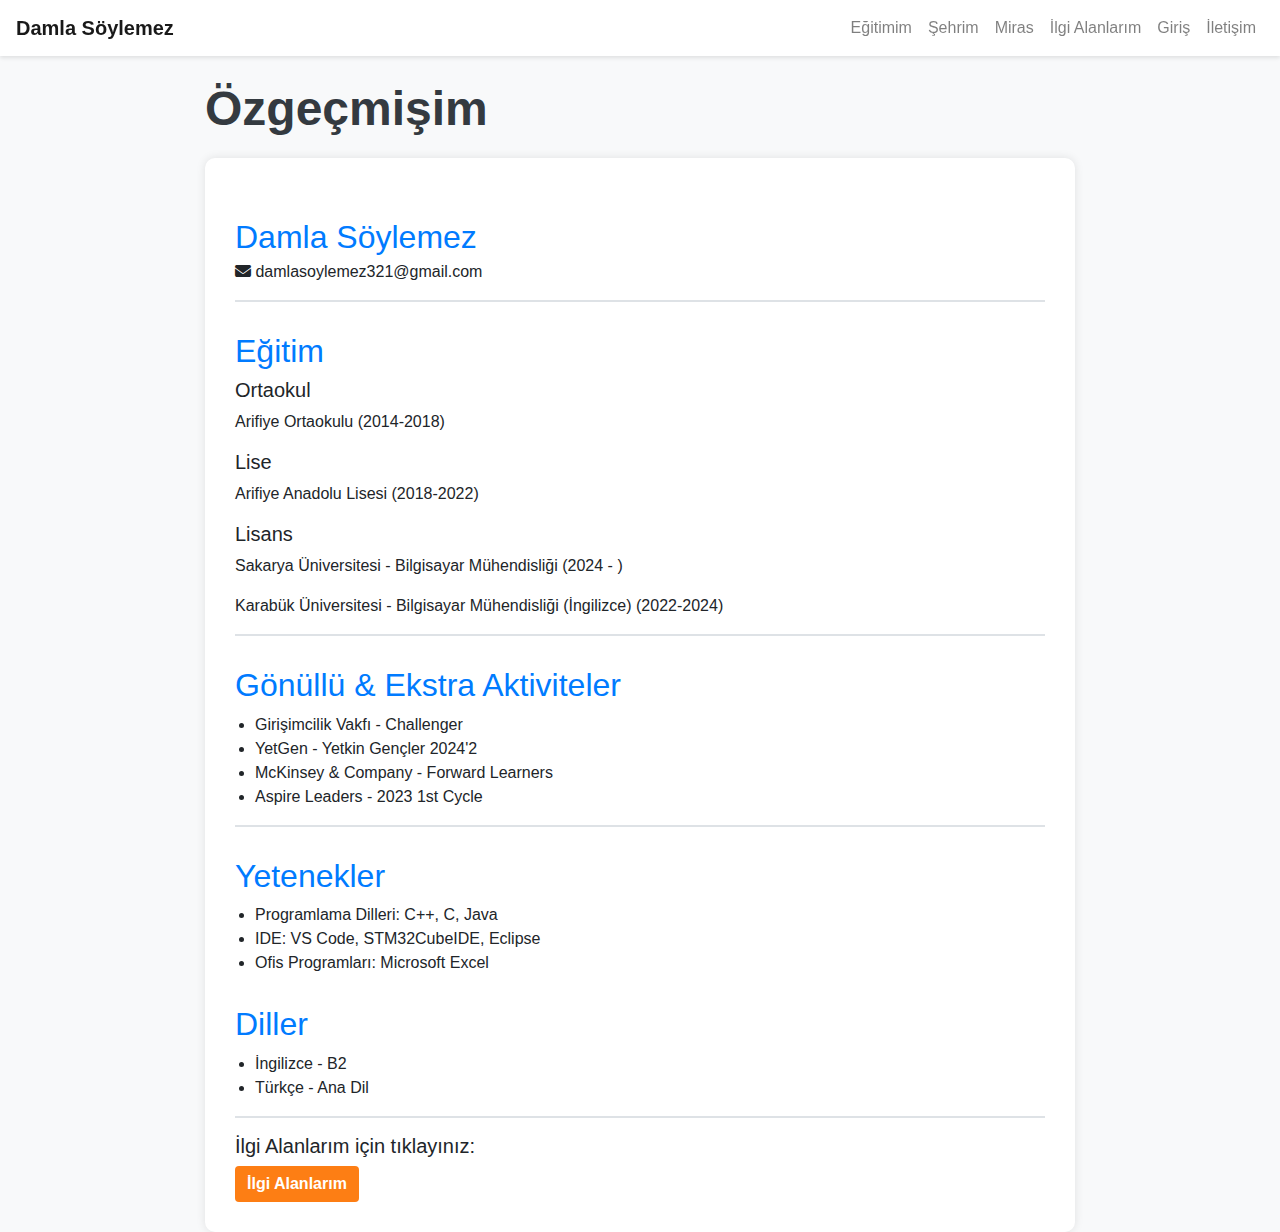
<file: Web_proje/egitimbilgilerim.html>
<!DOCTYPE html>
<html lang="tr">

<head>
  <meta charset="UTF-8" />
  <meta name="viewport" content="width=device-width, initial-scale=1.0" />
  <title>Eğitim Bilgilerim</title>
  <link rel="stylesheet" href="https://cdn.jsdelivr.net/npm/bootstrap@4.6.2/dist/css/bootstrap.min.css" />
  <link rel="stylesheet" href="https://cdnjs.cloudflare.com/ajax/libs/font-awesome/6.5.2/css/all.min.css" />
  <style>
    body {
      font-family: 'Segoe UI', sans-serif;
      background-color: #f8f9fa;
      padding-top: 80px;
    }

    .navbar {
      background-color: #ffffff;
      box-shadow: 0 2px 4px rgba(0, 0, 0, 0.1);
    }

    .container-sm {
      max-width: 900px;
    }

    .girisYazisi {
      font-size: 48px;
      font-weight: bold;
      color: #343a40;
      margin-bottom: 20px;
    }

    .maviDiv {
      background-color: #ffffff;
      border-radius: 10px;
      padding: 30px;
      box-shadow: 0 0 10px rgba(0, 0, 0, 0.1);
    }

    h2 {
      color: #007bff;
      margin-top: 30px;
    }

    hr {
      border-top: 2px solid #dee2e6;
    }

    ul {
      padding-left: 20px;
    }

    a.btn {
      background-color: #fd7e14;
      border: none;
      font-weight: bold;
    }

    a.btn:hover {
      background-color: #e06b10;
    }
  </style>
</head>

<body>
  <nav class="navbar fixed-top navbar-expand-lg navbar-light">
    <a class="navbar-brand font-weight-bold" href="hakkımda.html">Damla Söylemez</a>
    <button class="navbar-toggler" type="button" data-toggle="collapse" data-target="#navbarNavDropdown"
      aria-controls="navbarNavDropdown" aria-expanded="false" aria-label="Toggle navigation">
      <span class="navbar-toggler-icon"></span>
    </button>
    <div class="collapse navbar-collapse" id="navbarNavDropdown">
      <ul class="navbar-nav ml-auto">
        <li class="nav-item"><a class="nav-link" href="egitimbilgilerim.html">Eğitimim</a></li>
        <li class="nav-item"><a class="nav-link" href="memleketim.html">Şehrim</a></li>
        <li class="nav-item"><a class="nav-link" href="miras.html">Miras</a></li>
        <li class="nav-item"><a class="nav-link" href="hobilerim.html">İlgi Alanlarım</a></li>
        <li class="nav-item"><a class="nav-link" href="login.html">Giriş</a></li>
        <li class="nav-item"><a class="nav-link" href="iletisim.html">İletişim</a></li>
      </ul>
    </div>
  </nav>

  <div class="container-sm">
    <h1 class="girisYazisi">Özgeçmişim</h1>
    <div class="maviDiv">
      <header>
        <h2 class="mb-1">Damla Söylemez</h2>
        <p><i class="fas fa-envelope"></i> damlasoylemez321@gmail.com</p>
      </header>
      <hr>

      <section id="egitim">
        <h2>Eğitim</h2>
        <article>
          <h5>Ortaokul</h5>
          <p>Arifiye Ortaokulu (2014-2018)</p>
        </article>
        <article>
          <h5>Lise</h5>
          <p>Arifiye Anadolu Lisesi (2018-2022)</p>
        </article>
        <article>
          <h5>Lisans</h5>
          <p>Sakarya Üniversitesi - Bilgisayar Mühendisliği (2024 - )</p>
          <p>Karabük Üniversitesi - Bilgisayar Mühendisliği (İngilizce) (2022-2024)</p>
        </article>
      </section>
      <hr>

      <section id="extracurricular">
        <h2>Gönüllü & Ekstra Aktiviteler</h2>
        <ul>
          <li>Girişimcilik Vakfı - Challenger</li>
          <li>YetGen - Yetkin Gençler 2024'2</li>
          <li>McKinsey & Company - Forward Learners</li>
          <li>Aspire Leaders - 2023 1st Cycle</li>
        </ul>
      </section>
      <hr>

      <section id="Yetenekler">
        <h2>Yetenekler</h2>
        <ul>
          <li>Programlama Dilleri: C++, C, Java</li>
          <li>IDE: VS Code, STM32CubeIDE, Eclipse</li>
          <li>Ofis Programları: Microsoft Excel</li>
        </ul>
      </section>

      <section id="diller">
        <h2>Diller</h2>
        <ul>
          <li>İngilizce - B2</li>
          <li>Türkçe - Ana Dil</li>
        </ul>
      </section>
      <hr>

      <h5>İlgi Alanlarım için tıklayınız:</h5>
      <a href="hobilerim.html" class="btn btn-primary">İlgi Alanlarım</a>
    </div>
  </div>

  <!-- Bootstrap JS -->
  <script src="https://cdn.jsdelivr.net/npm/jquery@3.5.1/dist/jquery.slim.min.js"></script>
  <script src="https://cdn.jsdelivr.net/npm/popper.js@1.16.1/dist/umd/popper.min.js"></script>
  <script src="https://cdn.jsdelivr.net/npm/bootstrap@4.6.2/dist/js/bootstrap.min.js"></script>
</body>

</html>
</file>
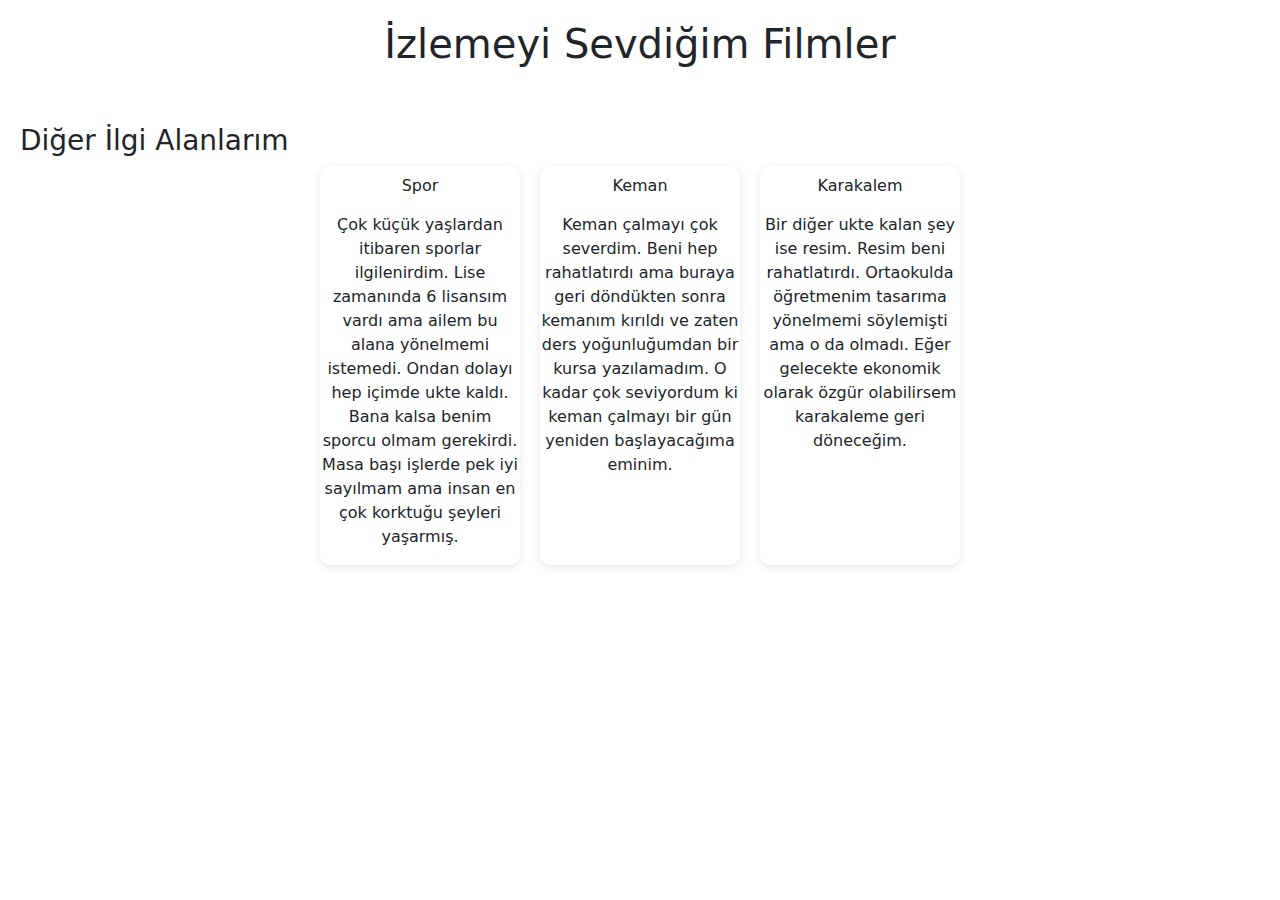
<file: Web_proje/hobilerim.html>
<!DOCTYPE html>
<html lang="tr">

<head>
    <meta charset="UTF-8">
    <title>İlgi Alanlarım - Filmler</title>
    <style>
        body {
            font-family: Arial, sans-serif;
            background-color: #f4f4f4;
            padding: 20px;
            color: #333;
        }

        h1 {
            text-align: center;
            color: #2c3e50;
        }

        .film-kutulari {
            display: flex;
            flex-wrap: wrap;
            justify-content: center;
            gap: 20px;
        }

        .film-karti {
            background-color: white;
            width: 200px;
            border-radius: 10px;
            box-shadow: 0 2px 8px rgba(0, 0, 0, 0.1);
            overflow: hidden;
            text-align: center;
        }

        .film-karti img {
            width: 100%;
            height: auto;
        }

        .film-karti h3 {
            font-size: 16px;
            padding: 10px;
        }
    </style>
    <link href="https://cdn.jsdelivr.net/npm/bootstrap@5.3.0/dist/css/bootstrap.min.css" rel="stylesheet">

</head>

<body>
    <h1>İzlemeyi Sevdiğim Filmler</h1>
    <div id="film-listesi" class="film-kutulari"></div>
    <br><br>
    <h3>Diğer İlgi Alanlarım</h3>
    <div class="film-kutulari">
        <div class="film-karti">
            <h3>Spor</h3>
            <p>Çok küçük yaşlardan itibaren sporlar ilgilenirdim. Lise zamanında 6 lisansım vardı ama ailem bu alana
                yönelmemi istemedi. Ondan dolayı hep içimde ukte kaldı. Bana kalsa benim sporcu olmam gerekirdi. Masa
                başı işlerde pek iyi sayılmam ama insan en çok korktuğu şeyleri yaşarmış.</p>
        </div>

        <div class="film-karti">
            <h3>Keman</h3>
            <p>Keman çalmayı çok severdim. Beni hep rahatlatırdı ama buraya geri döndükten sonra kemanım kırıldı ve
                zaten ders yoğunluğumdan bir kursa yazılamadım. O kadar çok seviyordum ki keman çalmayı bir gün yeniden
                başlayacağıma eminim.</p>
        </div>

        <div class="film-karti">
            <h3>Karakalem</h3>
            <p>Bir diğer ukte kalan şey ise resim. Resim beni rahatlatırdı. Ortaokulda öğretmenim tasarıma yönelmemi
                söylemişti ama o da olmadı. Eğer gelecekte ekonomik olarak özgür olabilirsem karakaleme geri döneceğim.
            </p>
        </div>
    </div>
    <script>
        const API_KEY = '5649ec92281fea0df0958713ff2fa8e0';
        const API_URL = `https://api.themoviedb.org/3/movie/popular?api_key=${API_KEY}&language=tr-TR&page=1`;

        fetch(API_URL)
            .then(response => response.json())
            .then(data => {
                const filmListesi = document.getElementById("film-listesi");

                data.results.forEach(film => {
                    const filmDiv = document.createElement("div");
                    filmDiv.classList.add("film-karti");

                    filmDiv.innerHTML = `
            <img src="https://image.tmdb.org/t/p/w500${film.poster_path}" alt="${film.title}">
            <h3>${film.title}</h3>
          `;

                    filmListesi.appendChild(filmDiv);
                });
            })
            .catch(error => {
                console.error("Hata oluştu:", error);
            });
    </script>
</body>

</html>
</file>
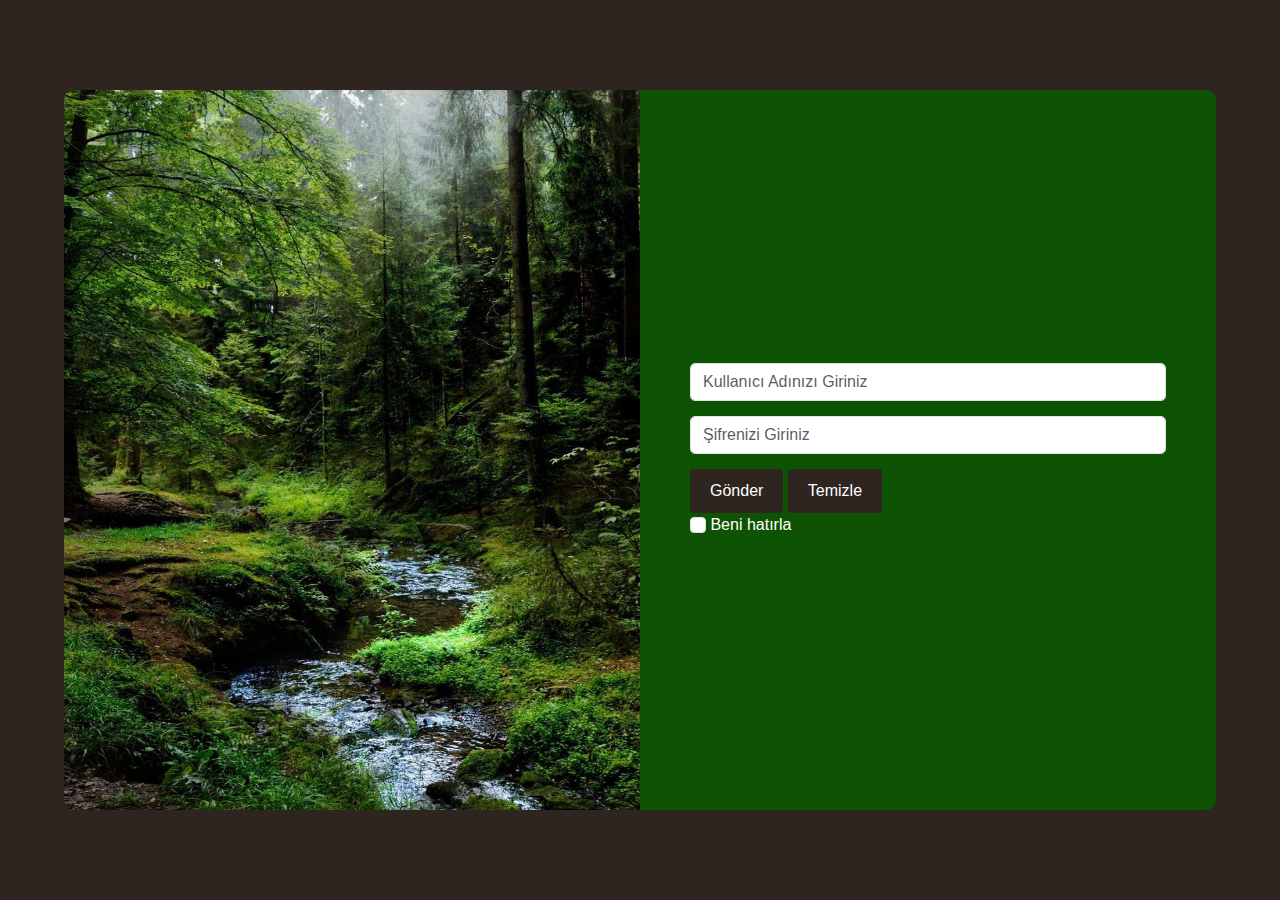
<file: Web_proje/login.html>
<!DOCTYPE html>
<html lang="tr">
<head>
  <meta charset="UTF-8">
  <meta name="viewport" content="width=device-width, initial-scale=1.0">
  <title>Giriş</title>
  <link href="https://cdn.jsdelivr.net/npm/bootstrap@5.0.2/dist/css/bootstrap.min.css" rel="stylesheet">
  <style>
    body {
      margin: 0;
      padding: 0;
      background-color: #2e2521;
      font-family: 'Arial', sans-serif;
    }

    .contact-container {
      display: flex;
      height: 100vh;
      justify-content: center; 
      align-items: center;
    }

    .panel-container {
      display: flex;
      width: 90%; 
      max-width: 1200px;
      height: 80%;
      border-radius: 10px; 
      overflow: hidden;
    }

    .left-panel {
      flex: 1;
      background-color: #3b342f;
      color: white;
      display: flex;
      flex-direction: column;
      justify-content: center;
      padding: 50px;
      position: relative;
    }

    .left-panel h1 {
      font-size: 40px;
      font-weight: bold;
      margin-bottom: 30px;
    }

    .left-panel p {
      margin: 5px 0;
    }

    .left-panel img {
      position: absolute;klkjk
      object-fit: cover;
      width: 100%;
      height: 100%;
      top: 0;
      left: 0;
    }

    .right-panel {
      flex: 1;
      background-color: #0e5303;
      display: flex;
      flex-direction: column;
      justify-content: center;
      padding: 50px;
    }

    .form-control, .form-select {
      margin-bottom: 15px;
      border-radius: 5px;
    }

    .btn-custom {
      background-color: #2e2521;
      color: white;
      border: none;
      padding: 10px 20px;
      border-radius: 4px;
    }

    @media (max-width: 768px) {
      .panel-container {
        flex-direction: column;
        width: 95%;
        height: auto;
      }

      .left-panel, .right-panel {
        padding: 20px;
      }

      .left-panel h1 {
        font-size: 24px;
      }

      .form-control, .form-select {
        font-size: 16px; 
      }

      .btn-custom {
        width: 100%; 
      }
    }
  </style>
</head>
<body>

<div class="contact-container">
  <div class="panel-container">
    <div class="left-panel">
      <img src="images/e0ca5146d8d3744fc8658c7d4b5e461a.jpg" alt="Logo">
   
    </div>

    <div class="right-panel">
      <form action="login.php" method="post">
        <input type="email" class="form-control" name="email" placeholder="Kullanıcı Adınızı Giriniz" required>
        <input type="password" class="form-control" name="password" placeholder="Şifrenizi Giriniz" required>
        <button type="submit" class="btn-custom">Gönder</button>
        <button type="reset" class="btn-custom">Temizle</button>
        <div class="form-group">
          <label for="rememberMe" class="form-check-label" style="color:white;" mt="3">
            <input type="checkbox" id="rememberMe" class="form-check-input"> Beni hatırla
          </label>
        </div>
      </form>
      
    </div>
  </div>
</div>

</body>
</html>
</file>
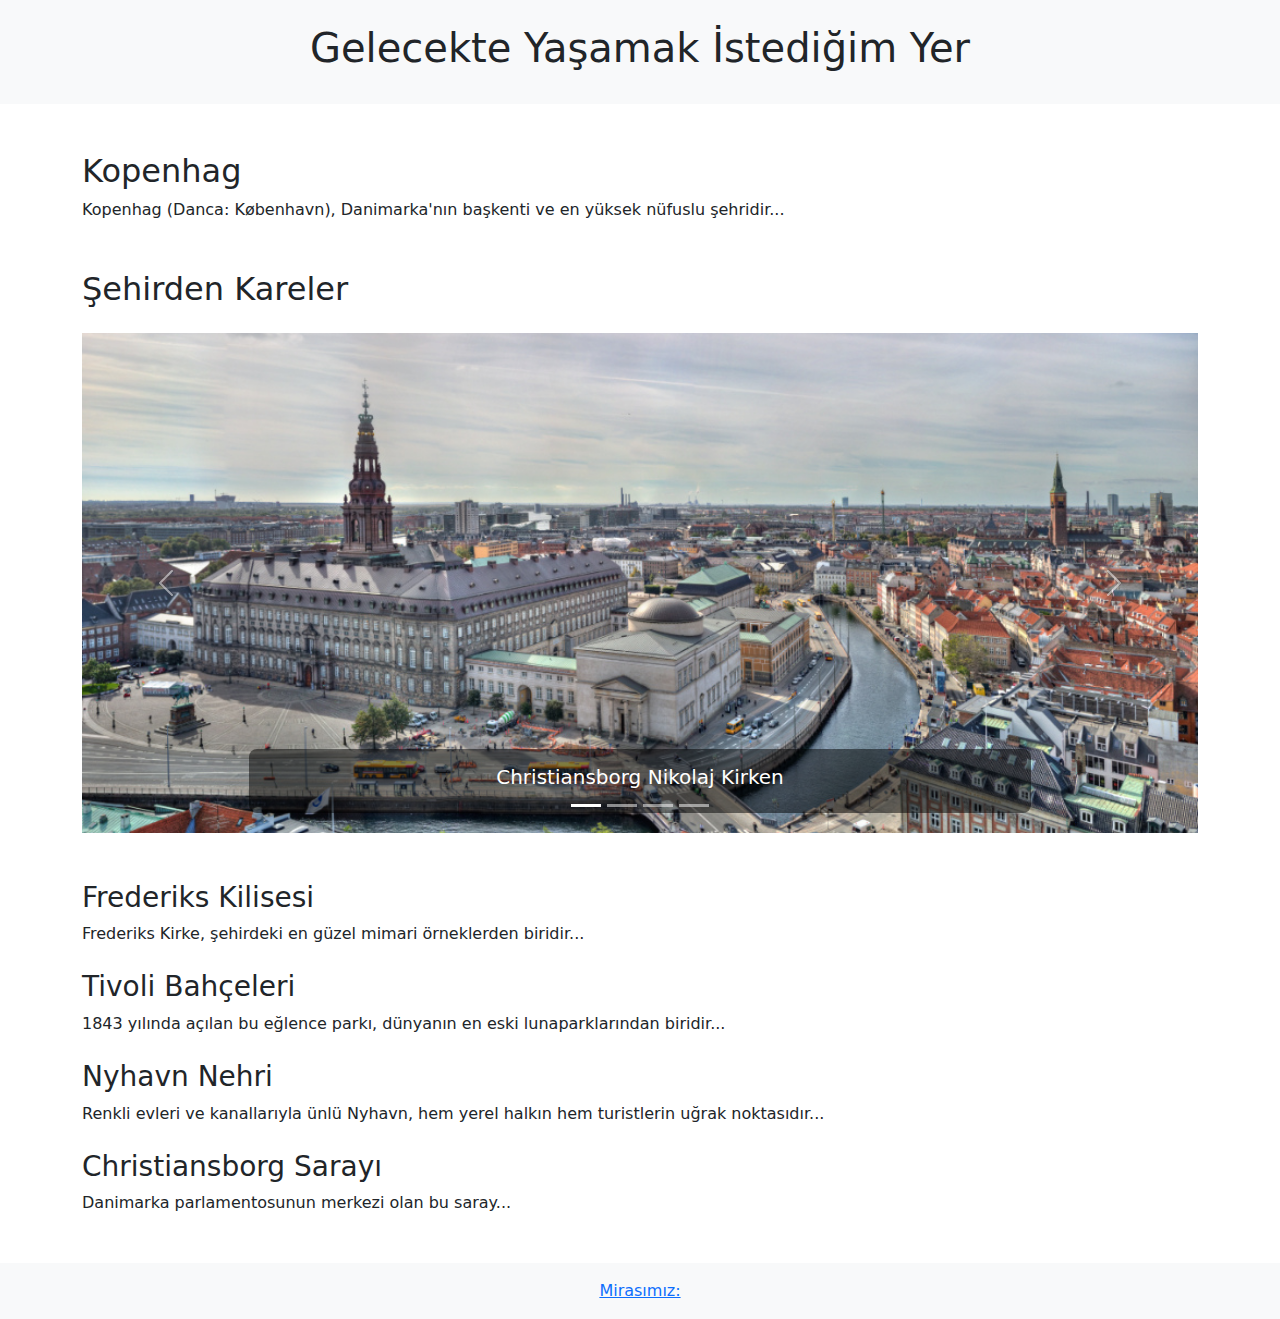
<file: Web_proje/memleketim.html>
<!DOCTYPE html>
<html lang="tr">

<head>
  <meta charset="UTF-8">
  <meta name="viewport" content="width=device-width, initial-scale=1.0">
  <title>Gelecekte Yaşamak İstediğim Yer</title>

  <!-- Bootstrap CSS -->
  <link href="https://cdn.jsdelivr.net/npm/bootstrap@5.3.0/dist/css/bootstrap.min.css" rel="stylesheet">

  <style>
    .carousel-item img {
      height: 500px;
      object-fit: cover;
      cursor: pointer;
    }

    .carousel-caption {
      background-color: rgba(0, 0, 0, 0.5);
      padding: 1rem;
      border-radius: 0.5rem;
    }

    .carousel-caption h5 {
      color: white;
    }

    html {
      scroll-behavior: smooth;
    }
  </style>
</head>

<body>
  <header class="header text-center p-4 bg-light">
    <h1>Gelecekte Yaşamak İstediğim Yer</h1>
  </header>

  <main class="main container my-5">
    <section id="genelbilgi" class="info-section mb-5">
      <h2>Kopenhag</h2>
      <p>Kopenhag (Danca: København), Danimarka'nın başkenti ve en yüksek nüfuslu şehridir...</p>
    </section>

    <section class="gallery-section">
      <h2 class="mb-4">Şehirden Kareler</h2>
      <div id="carouselExampleCaptions" class="carousel slide" data-bs-ride="carousel">
        <div class="carousel-indicators">
          <button type="button" data-bs-target="#carouselExampleCaptions" data-bs-slide-to="0" class="active" aria-current="true" aria-label="Slide 1"></button>
          <button type="button" data-bs-target="#carouselExampleCaptions" data-bs-slide-to="1" aria-label="Slide 2"></button>
          <button type="button" data-bs-target="#carouselExampleCaptions" data-bs-slide-to="2" aria-label="Slide 3"></button>
          <button type="button" data-bs-target="#carouselExampleCaptions" data-bs-slide-to="3" aria-label="Slide 4"></button>
        </div>
        <div class="carousel-inner">
          <div class="carousel-item active">
            <img src="images/Christiansborg_fra_Nikolaj_Kirken.jpg" class="d-block w-100" alt="Christiansborg" onclick="scrollToSection('christiansborg')">
            <div class="carousel-caption">
              <h5>Christiansborg Nikolaj Kirken</h5>
            </div>
          </div>
          <div class="carousel-item">
            <img src="images/Frederiks-Kirke.jpg" class="d-block w-100" alt="Frederiks" onclick="scrollToSection('frederiks')">
            <div class="carousel-caption">
              <h5>Frederiks-Kirke</h5>
            </div>
          </div>
          <div class="carousel-item">
            <img src="images/kopenhag-nehir-nyhavn.jpg" class="d-block w-100" alt="Nyhavn" onclick="scrollToSection('nyhavn')">
            <div class="carousel-caption">
              <h5>Nyhavn</h5>
            </div>
          </div>
          <div class="carousel-item">
            <img src="images/5ef20ccf8398c71a37ffed503d2923d6-Tivoli Gardens amusement park Copenhagen.jpeg" class="d-block w-100" alt="Tivoli" onclick="scrollToSection('tivoli')">
            <div class="carousel-caption">
              <h5>Tivoli Gardens</h5>
            </div>
          </div>
        </div>
        <button class="carousel-control-prev" type="button" data-bs-target="#carouselExampleCaptions" data-bs-slide="prev">
          <span class="carousel-control-prev-icon" aria-hidden="true"></span>
          <span class="visually-hidden">Önceki</span>
        </button>
        <button class="carousel-control-next" type="button" data-bs-target="#carouselExampleCaptions" data-bs-slide="next">
          <span class="carousel-control-next-icon" aria-hidden="true"></span>
          <span class="visually-hidden">Sonraki</span>
        </button>
      </div>
    </section>

    <!-- Açıklama Bölümleri -->
    <section id="frederiks" class="info-section mt-5">
      <h3>Frederiks Kilisesi</h3>
      <p>Frederiks Kirke, şehirdeki en güzel mimari örneklerden biridir...</p>
    </section>

    <section id="tivoli" class="info-section mt-4">
      <h3>Tivoli Bahçeleri</h3>
      <p>1843 yılında açılan bu eğlence parkı, dünyanın en eski lunaparklarından biridir...</p>
    </section>

    <section id="nyhavn" class="info-section mt-4">
      <h3>Nyhavn Nehri</h3>
      <p>Renkli evleri ve kanallarıyla ünlü Nyhavn, hem yerel halkın hem turistlerin uğrak noktasıdır...</p>
    </section>

    <section id="christiansborg" class="info-section mt-4">
      <h3>Christiansborg Sarayı</h3>
      <p>Danimarka parlamentosunun merkezi olan bu saray...</p>
    </section>
  </main>

  <footer class="footerpart text-center p-3 bg-light">
    <a href="miras.html" target="_blank">
      <p class="mb-0">Mirasımız:</p>
    </a>
  </footer>

  <!-- Bootstrap JS -->
  <script src="https://cdn.jsdelivr.net/npm/bootstrap@5.3.0/dist/js/bootstrap.bundle.min.js"></script>

  <!-- Scroll Fonksiyonu -->
  <script>
    function scrollToSection(id) {
      const element = document.getElementById(id);
      if (element) {
        element.scrollIntoView({ behavior: 'smooth' });
      }
    }
  </script>
</body>

</html>
</file>
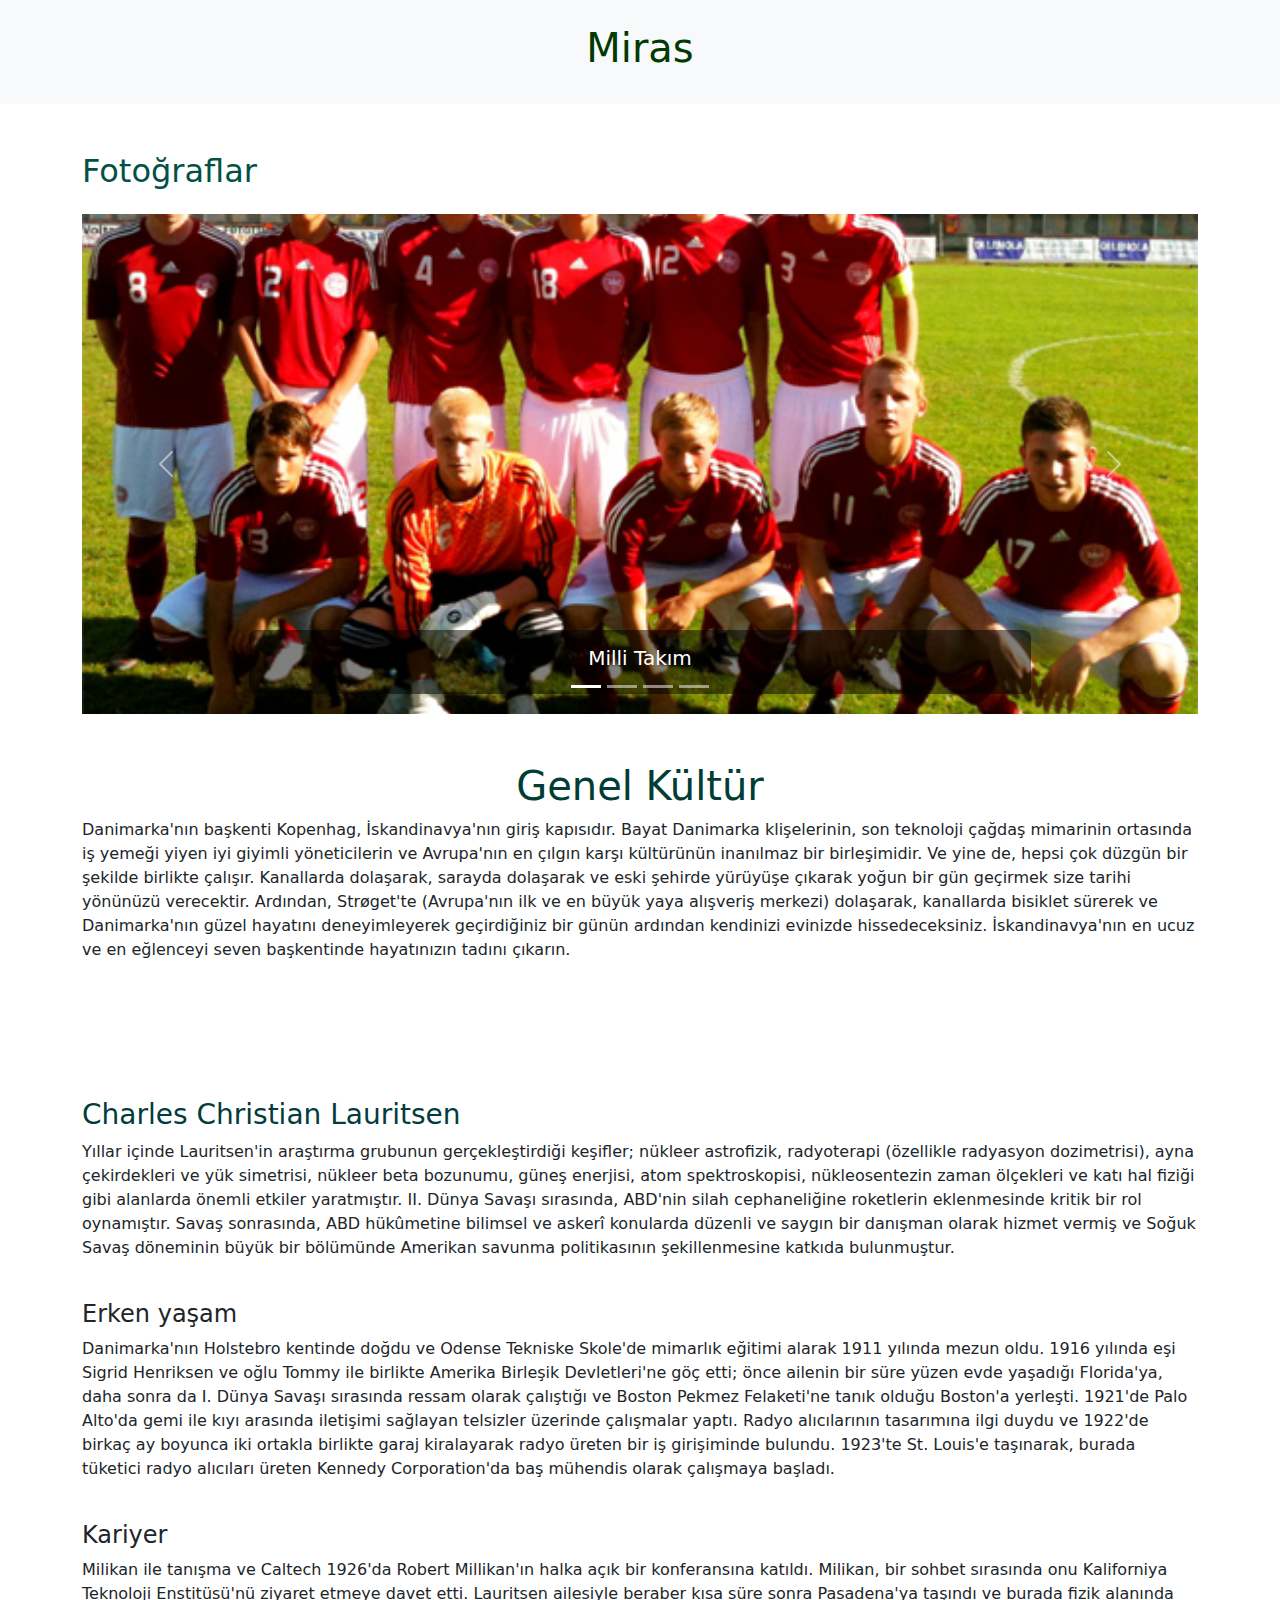
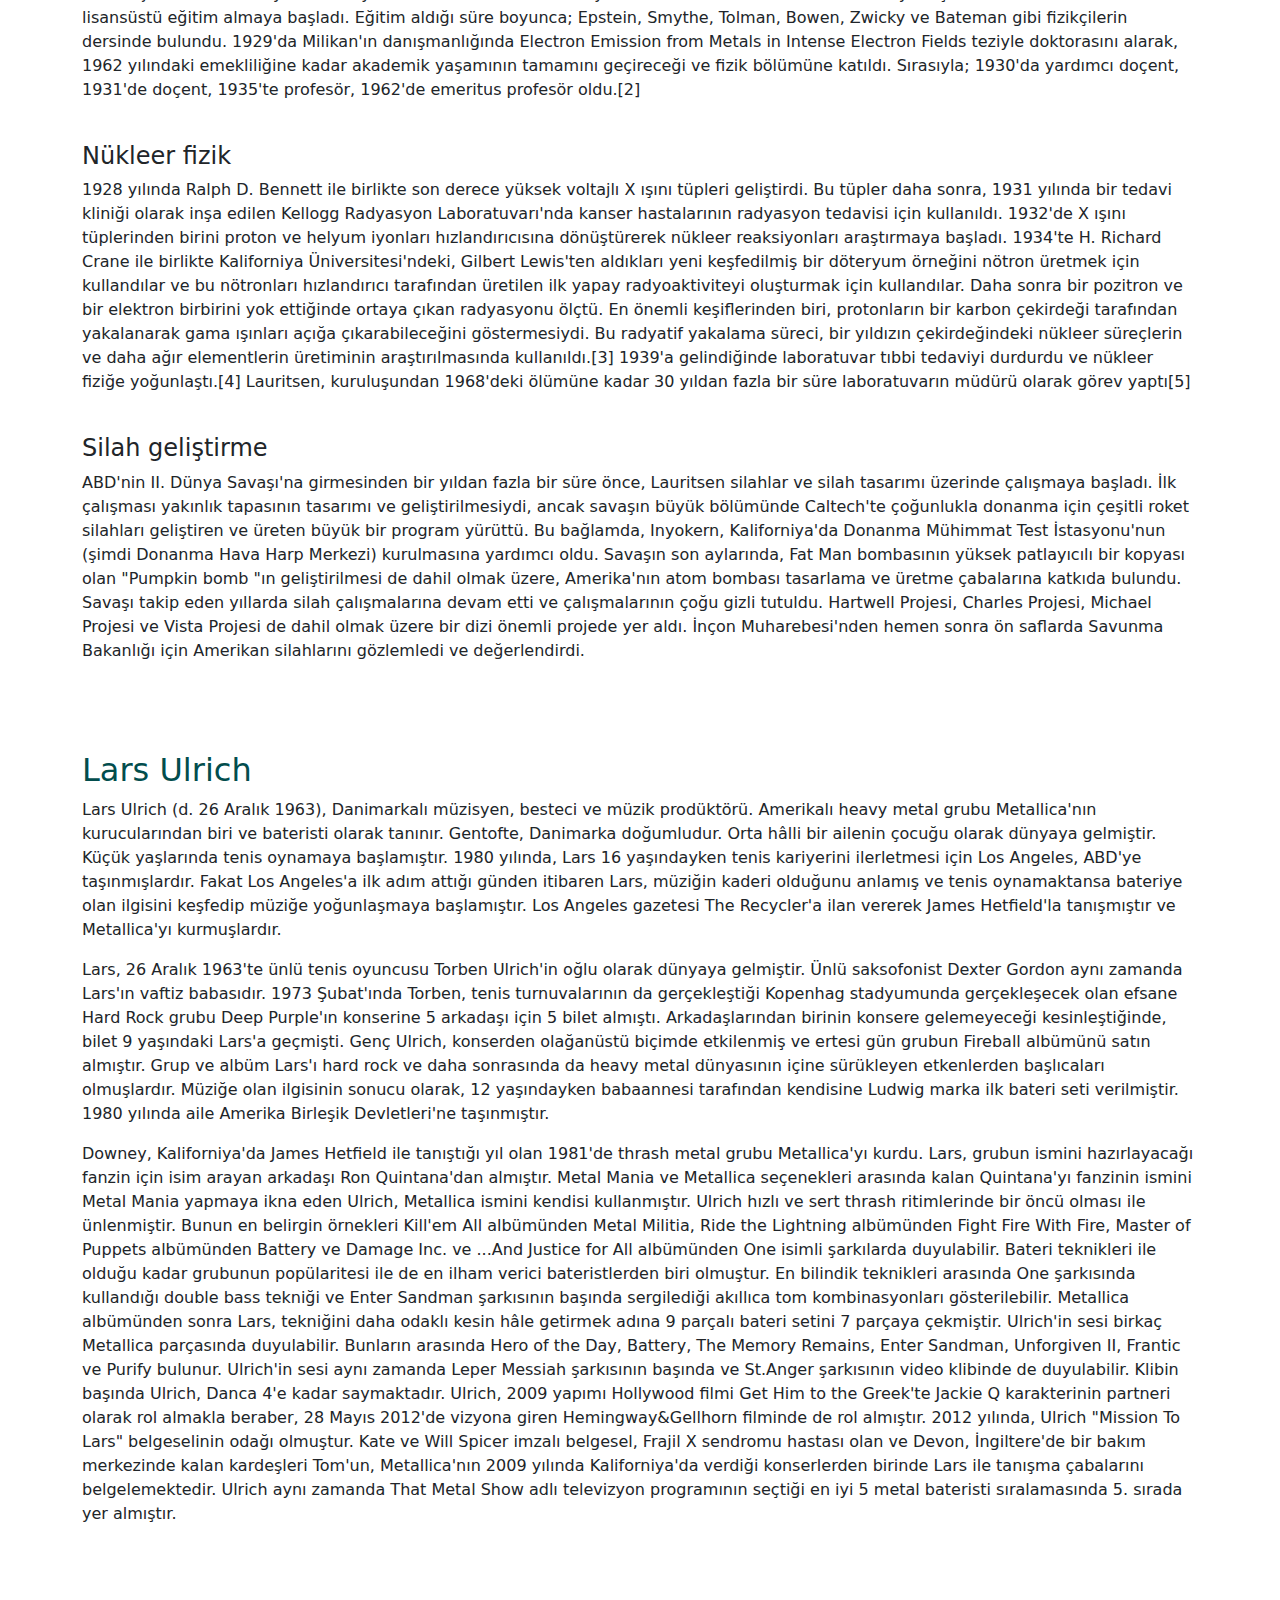
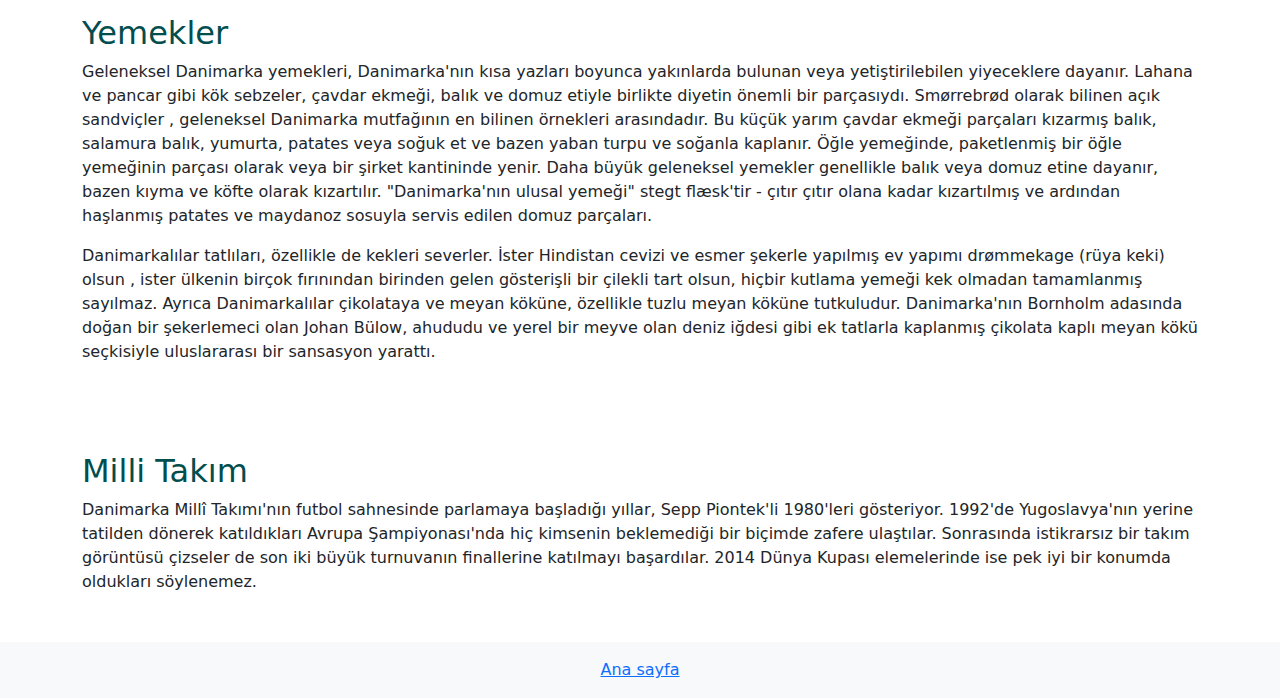
<file: Web_proje/miras.html>
<!DOCTYPE html>
<html lang="tr">

<head>
    <meta charset="UTF-8">
    <meta name="viewport" content="width=device-width, initial-scale=1.0">
    <title>Miras</title>

    <!-- Bootstrap CSS -->
    <link href="https://cdn.jsdelivr.net/npm/bootstrap@5.3.0/dist/css/bootstrap.min.css" rel="stylesheet">

    <style>
       .carousel-item img {
    width: 400px;
    height: 500px;
    object-fit: cover;
    object-position: center;
    cursor: pointer;
}

        .carousel-caption {
            background-color: rgba(0, 0, 0, 0.5);
            padding: 1rem;
            border-radius: 0.5rem;
        }

        .carousel-caption h5 {
            color: white;
        }

        html {
            scroll-behavior: smooth;
        }
    </style>
</head>

<body>
    <header class="header text-center p-4 bg-light">
        <h1 style="color:rgb(1, 58, 1)">Miras</h1>
    </header>

    <main class="main container my-5">


        <section class="gallery-section">
            <h2 class="mb-4" style="color: rgb(3, 81, 70);">Fotoğraflar</h2>
            <div id="carouselExampleCaptions" class="carousel slide" data-bs-ride="carousel">
                <div class="carousel-indicators">
                    <button type="button" data-bs-target="#carouselExampleCaptions" data-bs-slide-to="0" class="active"
                        aria-current="true" aria-label="Slide 1"></button>
                    <button type="button" data-bs-target="#carouselExampleCaptions" data-bs-slide-to="1"
                        aria-label="Slide 2"></button>
                    <button type="button" data-bs-target="#carouselExampleCaptions" data-bs-slide-to="2"
                        aria-label="Slide 3"></button>
                    <button type="button" data-bs-target="#carouselExampleCaptions" data-bs-slide-to="3"
                        aria-label="Slide 4"></button>
                </div>
                <div class="carousel-inner">
                    <div class="carousel-item active">
                        <img src="images/B-Danimarka.jpg" class="d-block w-100" alt="Futbol"
                            onclick="scrollToSection('Futbol')">
                        <div class="carousel-caption">
                            <h5>Milli Takım</h5>
                        </div>
                    </div>
                    <div class="carousel-item">
                        <img src="images/img_1190.webp" class="d-block w-100" alt="Yemekler"
                            onclick="scrollToSection('Yemekler')">
                        <div class="carousel-caption">
                            <h5>Yemekler</h5>
                        </div>
                    </div>
                    <div class="carousel-item">
                        <img src="images/220.gif" class="d-block w-100" alt="Charles"
                            onclick="scrollToSection('Charles')">
                        <div class="carousel-caption">
                            <h5>Charles Lauritsen</h5>
                        </div>
                    </div>
                    <div class="carousel-item">
                        <img src="images/Metallica-Lars-Ulrich.jpg" class="d-block w-100" alt="metallica"
                            onclick="scrollToSection('metallica')">
                        <div class="carousel-caption">
                            <h5>Lars Ulrich</h5>
                        </div>
                    </div>
                </div>
                <button class="carousel-control-prev" type="button" data-bs-target="#carouselExampleCaptions"
                    data-bs-slide="prev">
                    <span class="carousel-control-prev-icon" aria-hidden="true"></span>
                    <span class="visually-hidden">Önceki</span>
                </button>
                <button class="carousel-control-next" type="button" data-bs-target="#carouselExampleCaptions"
                    data-bs-slide="next">
                    <span class="carousel-control-next-icon" aria-hidden="true"></span>
                    <span class="visually-hidden">Sonraki</span>
                </button>
            </div>
            <br><br>
        </section>
        <section id="genelbilgi" class="info-section mb-5">
            <h1 style="color:rgb(2, 61, 53); text-align: center;">Genel Kültür</h1>
            <p>Danimarka'nın başkenti Kopenhag, İskandinavya'nın giriş kapısıdır. Bayat Danimarka klişelerinin, son
                teknoloji çağdaş mimarinin ortasında iş yemeği yiyen iyi giyimli yöneticilerin ve Avrupa'nın en çılgın
                karşı kültürünün inanılmaz bir birleşimidir. Ve yine de, hepsi çok düzgün bir şekilde birlikte çalışır.
                Kanallarda dolaşarak, sarayda dolaşarak ve eski şehirde yürüyüşe çıkarak yoğun bir gün geçirmek size
                tarihi yönünüzü verecektir. Ardından, Strøget'te (Avrupa'nın ilk ve en büyük yaya alışveriş merkezi)
                dolaşarak, kanallarda bisiklet sürerek ve Danimarka'nın güzel hayatını deneyimleyerek geçirdiğiniz bir
                günün ardından kendinizi evinizde hissedeceksiniz. İskandinavya'nın en ucuz ve en eğlenceyi seven
                başkentinde hayatınızın tadını çıkarın.
            </p>

            <br><br>


            <section id="Charles" class="info-section mt-5">
                <br>
                <h3 style="color:rgb(2, 60, 60)">Charles Christian Lauritsen </h2>
                    
                        <p> Yıllar içinde Lauritsen'in araştırma grubunun gerçekleştirdiği keşifler; nükleer astrofizik,
                            radyoterapi
                            (özellikle radyasyon dozimetrisi), ayna çekirdekleri ve yük simetrisi, nükleer beta
                            bozunumu, güneş
                            enerjisi, atom spektroskopisi, nükleosentezin zaman ölçekleri ve katı hal fiziği gibi
                            alanlarda
                            önemli etkiler yaratmıştır. II. Dünya Savaşı sırasında, ABD'nin silah cephaneliğine
                            roketlerin
                            eklenmesinde kritik bir rol oynamıştır. Savaş sonrasında, ABD hükûmetine bilimsel ve askerî
                            konularda düzenli ve saygın bir danışman olarak hizmet vermiş ve Soğuk Savaş döneminin büyük
                            bir
                            bölümünde Amerikan savunma politikasının şekillenmesine katkıda bulunmuştur.
                        </p>
                        <br>
                        <h4>Erken yaşam</h4>
                        <p>
                            Danimarka'nın Holstebro kentinde doğdu ve Odense Tekniske Skole'de mimarlık eğitimi alarak
                            1911
                            yılında mezun oldu. 1916 yılında eşi Sigrid Henriksen ve oğlu Tommy ile birlikte Amerika
                            Birleşik
                            Devletleri'ne göç etti; önce ailenin bir süre yüzen evde yaşadığı Florida'ya, daha sonra da
                            I. Dünya
                            Savaşı sırasında ressam olarak çalıştığı ve Boston Pekmez Felaketi'ne tanık olduğu Boston'a
                            yerleşti. 1921'de Palo Alto'da gemi ile kıyı arasında iletişimi sağlayan telsizler üzerinde
                            çalışmalar yaptı. Radyo alıcılarının tasarımına ilgi duydu ve 1922'de birkaç ay boyunca iki
                            ortakla
                            birlikte garaj kiralayarak radyo üreten bir iş girişiminde bulundu. 1923'te St. Louis'e
                            taşınarak,
                            burada tüketici radyo alıcıları üreten Kennedy Corporation'da baş mühendis olarak çalışmaya
                            başladı.
                        </p><br>
                        <h4> Kariyer</h4>
                        <p>

                            Milikan ile tanışma ve Caltech
                            1926'da Robert Millikan'ın halka açık bir konferansına katıldı. Milikan, bir sohbet
                            sırasında onu
                            Kaliforniya Teknoloji Enstitüsü'nü ziyaret etmeye davet etti. Lauritsen ailesiyle beraber
                            kısa süre
                            sonra Pasadena'ya taşındı ve burada fizik alanında lisansüstü eğitim almaya başladı. Eğitim
                            aldığı
                            süre boyunca; Epstein, Smythe, Tolman, Bowen, Zwicky ve Bateman gibi fizikçilerin dersinde
                            bulundu.
                            1929'da Milikan'ın danışmanlığında Electron Emission from Metals in Intense Electron Fields
                            teziyle
                            doktorasını alarak, 1962 yılındaki emekliliğine kadar akademik yaşamının tamamını geçireceği
                            ve
                            fizik bölümüne katıldı. Sırasıyla; 1930'da yardımcı doçent, 1931'de doçent, 1935'te
                            profesör,
                            1962'de emeritus profesör oldu.[2]
                        </p><br>
                        <h4>
                            Nükleer fizik</h4>
                        <p>
                            1928 yılında Ralph D. Bennett ile birlikte son derece yüksek voltajlı X ışını tüpleri
                            geliştirdi. Bu
                            tüpler daha sonra, 1931 yılında bir tedavi kliniği olarak inşa edilen Kellogg Radyasyon
                            Laboratuvarı'nda kanser hastalarının radyasyon tedavisi için kullanıldı. 1932'de X ışını
                            tüplerinden
                            birini proton ve helyum iyonları hızlandırıcısına dönüştürerek nükleer reaksiyonları
                            araştırmaya
                            başladı. 1934'te H. Richard Crane ile birlikte Kaliforniya Üniversitesi'ndeki, Gilbert
                            Lewis'ten
                            aldıkları yeni keşfedilmiş bir döteryum örneğini nötron üretmek için kullandılar ve bu
                            nötronları
                            hızlandırıcı tarafından üretilen ilk yapay radyoaktiviteyi oluşturmak için kullandılar. Daha
                            sonra
                            bir pozitron ve bir elektron birbirini yok ettiğinde ortaya çıkan radyasyonu ölçtü. En
                            önemli
                            keşiflerinden biri, protonların bir karbon çekirdeği tarafından yakalanarak gama ışınları
                            açığa
                            çıkarabileceğini göstermesiydi. Bu radyatif yakalama süreci, bir yıldızın çekirdeğindeki
                            nükleer
                            süreçlerin ve daha ağır elementlerin üretiminin araştırılmasında kullanıldı.[3] 1939'a
                            gelindiğinde
                            laboratuvar tıbbi tedaviyi durdurdu ve nükleer fiziğe yoğunlaştı.[4] Lauritsen, kuruluşundan
                            1968'deki ölümüne kadar 30 yıldan fazla bir süre laboratuvarın müdürü olarak görev yaptı[5]
                        </p><br>
                        <h4>
                            Silah geliştirme</h4>
                        <p>
                            ABD'nin II. Dünya Savaşı'na girmesinden bir yıldan fazla bir süre önce, Lauritsen silahlar
                            ve silah
                            tasarımı üzerinde çalışmaya başladı. İlk çalışması yakınlık tapasının tasarımı ve
                            geliştirilmesiydi,
                            ancak savaşın büyük bölümünde Caltech'te çoğunlukla donanma için çeşitli roket silahları
                            geliştiren
                            ve üreten büyük bir program yürüttü. Bu bağlamda, Inyokern, Kaliforniya'da Donanma Mühimmat
                            Test
                            İstasyonu'nun (şimdi Donanma Hava Harp Merkezi) kurulmasına yardımcı oldu. Savaşın son
                            aylarında,
                            Fat Man bombasının yüksek patlayıcılı bir kopyası olan "Pumpkin bomb "ın geliştirilmesi de
                            dahil
                            olmak üzere, Amerika'nın atom bombası tasarlama ve üretme çabalarına katkıda bulundu. Savaşı
                            takip
                            eden yıllarda silah çalışmalarına devam etti ve çalışmalarının çoğu gizli tutuldu. Hartwell
                            Projesi,
                            Charles Projesi, Michael Projesi ve Vista Projesi de dahil olmak üzere bir dizi önemli
                            projede yer
                            aldı. İnçon Muharebesi'nden hemen sonra ön saflarda Savunma Bakanlığı için Amerikan
                            silahlarını
                            gözlemledi ve değerlendirdi.
                        </p>
            </section>
            <br><br>
            <section id="metallica" class="info-section mt-4">
                <h2 style="color:rgb(2, 77, 77)">Lars Ulrich</h2>
                <p>Lars Ulrich (d. 26 Aralık 1963), Danimarkalı müzisyen, besteci ve müzik prodüktörü. Amerikalı heavy
                    metal grubu Metallica'nın kurucularından biri ve bateristi olarak tanınır. Gentofte, Danimarka
                    doğumludur. Orta hâlli bir ailenin çocuğu olarak dünyaya gelmiştir. Küçük yaşlarında tenis oynamaya
                    başlamıştır. 1980 yılında, Lars 16 yaşındayken tenis kariyerini ilerletmesi için Los Angeles, ABD'ye
                    taşınmışlardır. Fakat Los Angeles'a ilk adım attığı günden itibaren Lars, müziğin kaderi olduğunu
                    anlamış ve tenis oynamaktansa bateriye olan ilgisini keşfedip müziğe yoğunlaşmaya başlamıştır. Los
                    Angeles gazetesi The Recycler'a ilan vererek James Hetfield'la tanışmıştır ve Metallica'yı
                    kurmuşlardır. </p>
                <p>Lars, 26 Aralık 1963'te ünlü tenis oyuncusu Torben Ulrich'in oğlu olarak dünyaya gelmiştir. Ünlü
                    saksofonist Dexter Gordon aynı zamanda Lars'ın vaftiz babasıdır. 1973 Şubat'ında Torben, tenis
                    turnuvalarının da gerçekleştiği Kopenhag stadyumunda gerçekleşecek olan efsane Hard Rock grubu Deep
                    Purple'ın konserine 5 arkadaşı için 5 bilet almıştı. Arkadaşlarından birinin konsere gelemeyeceği
                    kesinleştiğinde, bilet 9 yaşındaki Lars'a geçmişti. Genç Ulrich, konserden olağanüstü biçimde
                    etkilenmiş ve ertesi gün grubun Fireball albümünü satın almıştır. Grup ve albüm Lars'ı hard rock ve
                    daha sonrasında da heavy metal dünyasının içine sürükleyen etkenlerden başlıcaları olmuşlardır.
                    Müziğe olan ilgisinin sonucu olarak, 12 yaşındayken babaannesi tarafından kendisine Ludwig marka ilk
                    bateri seti verilmiştir. 1980 yılında aile Amerika Birleşik Devletleri'ne taşınmıştır.</p>
                <p>Downey, Kaliforniya'da James Hetfield ile tanıştığı yıl olan 1981'de thrash metal grubu Metallica'yı
                    kurdu. Lars, grubun ismini hazırlayacağı fanzin için isim arayan arkadaşı Ron Quintana'dan almıştır.
                    Metal Mania ve Metallica seçenekleri arasında kalan Quintana'yı fanzinin ismini Metal Mania yapmaya
                    ikna eden Ulrich, Metallica ismini kendisi kullanmıştır. Ulrich hızlı ve sert thrash ritimlerinde
                    bir öncü olması ile ünlenmiştir. Bunun en belirgin örnekleri Kill'em All albümünden Metal Militia,
                    Ride the Lightning albümünden Fight Fire With Fire, Master of Puppets albümünden Battery ve Damage
                    Inc. ve ...And Justice for All albümünden One isimli şarkılarda duyulabilir. Bateri teknikleri ile
                    olduğu kadar grubunun popülaritesi ile de en ilham verici bateristlerden biri olmuştur. En bilindik
                    teknikleri arasında One şarkısında kullandığı double bass tekniği ve Enter Sandman şarkısının
                    başında sergilediği akıllıca tom kombinasyonları gösterilebilir. Metallica albümünden sonra Lars,
                    tekniğini daha odaklı kesin hâle getirmek adına 9 parçalı bateri setini 7 parçaya çekmiştir.

                    Ulrich'in sesi birkaç Metallica parçasında duyulabilir. Bunların arasında Hero of the Day, Battery,
                    The Memory Remains, Enter Sandman, Unforgiven II, Frantic ve Purify bulunur. Ulrich'in sesi aynı
                    zamanda Leper Messiah şarkısının başında ve St.Anger şarkısının video klibinde de duyulabilir.
                    Klibin başında Ulrich, Danca 4'e kadar saymaktadır.

                    Ulrich, 2009 yapımı Hollywood filmi Get Him to the Greek'te Jackie Q karakterinin partneri olarak
                    rol almakla beraber, 28 Mayıs 2012'de vizyona giren Hemingway&Gellhorn filminde de rol almıştır.

                    2012 yılında, Ulrich "Mission To Lars" belgeselinin odağı olmuştur. Kate ve Will Spicer imzalı
                    belgesel, Frajil X sendromu hastası olan ve Devon, İngiltere'de bir bakım merkezinde kalan
                    kardeşleri Tom'un, Metallica'nın 2009 yılında Kaliforniya'da verdiği konserlerden birinde Lars ile
                    tanışma çabalarını belgelemektedir.

                    Ulrich aynı zamanda That Metal Show adlı televizyon programının seçtiği en iyi 5 metal bateristi
                    sıralamasında 5. sırada yer almıştır.</p>
            </section>
            <br><br>
            <section id="Yemekler" class="info-section mt-4">
                <h2 style="color:rgb(2, 77, 77)">Yemekler</h2>
                <p>Geleneksel Danimarka yemekleri, Danimarka'nın kısa yazları boyunca yakınlarda bulunan veya
                    yetiştirilebilen yiyeceklere dayanır. Lahana ve pancar gibi kök sebzeler, çavdar ekmeği, balık ve
                    domuz etiyle birlikte diyetin önemli bir parçasıydı. Smørrebrød olarak bilinen açık sandviçler ,
                    geleneksel Danimarka mutfağının en bilinen örnekleri arasındadır.
                    Bu küçük yarım çavdar ekmeği parçaları kızarmış balık, salamura balık, yumurta, patates veya soğuk
                    et ve bazen yaban turpu ve soğanla kaplanır. Öğle yemeğinde, paketlenmiş bir öğle yemeğinin parçası
                    olarak veya bir şirket kantininde yenir. Daha büyük geleneksel yemekler genellikle balık veya domuz
                    etine dayanır, bazen kıyma ve köfte olarak kızartılır. "Danimarka'nın ulusal yemeği" stegt flæsk'tir
                    - çıtır çıtır olana kadar kızartılmış ve ardından haşlanmış patates ve maydanoz sosuyla servis
                    edilen domuz parçaları.
                </p>
                <p>Danimarkalılar tatlıları, özellikle de kekleri severler. İster Hindistan cevizi ve esmer şekerle
                    yapılmış ev yapımı drømmekage (rüya keki) olsun , ister ülkenin birçok fırınından birinden gelen
                    gösterişli bir çilekli tart olsun, hiçbir kutlama yemeği kek olmadan tamamlanmış sayılmaz.



                    Ayrıca Danimarkalılar çikolataya ve meyan köküne, özellikle tuzlu meyan köküne tutkuludur.
                    Danimarka'nın Bornholm adasında doğan bir şekerlemeci olan Johan Bülow, ahududu ve yerel bir meyve
                    olan deniz iğdesi gibi ek tatlarla kaplanmış çikolata kaplı meyan kökü seçkisiyle uluslararası bir
                    sansasyon yarattı.</p>
            </section>
            <br><br>
            <section id="Futbol" class="info-section mt-4">
                <h2 style="color:rgb(2, 77, 77)">Milli Takım</h2>
                <p> Danimarka Millî Takımı'nın futbol sahnesinde parlamaya başladığı yıllar, Sepp Piontek'li 1980'leri
                    gösteriyor. 1992'de Yugoslavya'nın yerine tatilden dönerek katıldıkları Avrupa Şampiyonası'nda hiç
                    kimsenin beklemediği bir biçimde zafere ulaştılar. Sonrasında istikrarsız bir takım görüntüsü
                    çizseler de son iki büyük turnuvanın finallerine katılmayı başardılar. 2014 Dünya Kupası
                    elemelerinde ise pek iyi bir konumda oldukları söylenemez.</p>
            </section>
    </main>

    <footer class="footerpart text-center p-3 bg-light">
        <a href="hakkımda.html" target="_blank">
            <p class="mb-0">Ana sayfa</p>
        </a>
    </footer>
    <script src="https://cdn.jsdelivr.net/npm/bootstrap@5.3.0/dist/js/bootstrap.bundle.min.js"></script>

    <script>
        function scrollToSection(id) {
            const element = document.getElementById(id);
            if (element) {
                element.scrollIntoView({ behavior: 'smooth' });
            }
        }
    </script>
</body>

</html>
</file>
